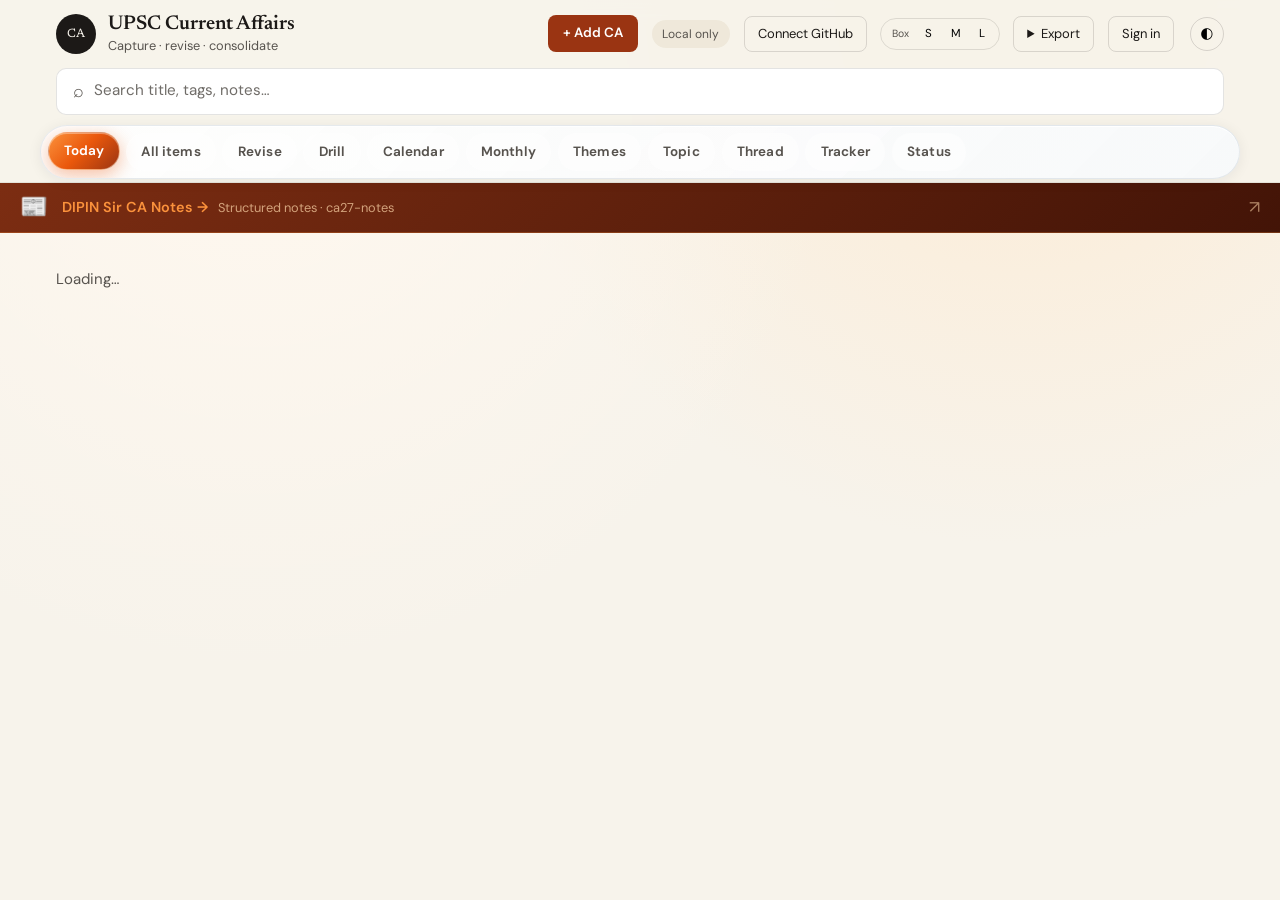
<file: index.html>
<!DOCTYPE html>
<html lang="en">
  <head>
    <meta charset="UTF-8" />
    <meta name="viewport" content="width=device-width, initial-scale=1.0" />
    <meta name="ca-github-repo" content="sauravanandb2w/upsc-current-affairs" />
    <meta name="ca-github-branch" content="main" />
    <meta name="ca-github-oauth-client-id" content="Ov23lih0ATmpjlWl49vn" />
    <meta name="ca-supabase-url" content="https://hqrxdvrxzmlntejwojep.supabase.co" />
    <meta name="ca-supabase-anon-key" content="sb_publishable_ntxmQLA_Qpb6SuQDNlYuug_EM8TuNhN" />
    <meta name="description" content="Personal UPSC Current Affairs desk" />
    <link rel="icon" href="favicon.svg" type="image/svg+xml" />
    <link rel="apple-touch-icon" href="favicon.svg" />
    <title>UPSC Current Affairs | CA Desk</title>
    <link rel="preconnect" href="https://fonts.googleapis.com" />
    <link rel="preconnect" href="https://fonts.gstatic.com" crossorigin />
    <link href="https://fonts.googleapis.com/css2?family=Newsreader:opsz,wght@6..72,400;6..72,600;6..72,700&family=DM+Sans:ital,opsz,wght@0,9..40,400;0,9..40,500;0,9..40,600;0,9..40,700&display=swap" rel="stylesheet" />
    <link rel="stylesheet" href="css/styles.css?v=29" />
  </head>
  <body>
    <header class="site-header">
      <div class="header-inner">
        <div class="header-top">
          <div class="brand">
            <span class="brand-mark" aria-hidden="true">CA</span>
            <div>
              <h1>UPSC Current Affairs</h1>
              <p class="tagline">Capture · revise · consolidate</p>
            </div>
          </div>
          <div class="header-toolbar">
            <button type="button" class="btn-accent btn-sm" id="addItemBtn">+ Add CA</button>
            <div class="sync-badge" id="syncBadge">Local only</div>
            <button type="button" class="btn-ghost btn-sm" id="githubConnectBtn">Connect GitHub</button>
            <div class="note-size-control" id="noteSizeControl" role="group" aria-label="Note box height">
              <span class="note-size-label">Box</span>
              <button type="button" class="note-size-btn" data-note-size="s">S</button>
              <button type="button" class="note-size-btn" data-note-size="m">M</button>
              <button type="button" class="note-size-btn" data-note-size="l">L</button>
            </div>
            <details class="export-menu">
              <summary class="btn-ghost btn-sm">Export</summary>
              <div class="export-menu-body">
                <button type="button" class="btn-ghost btn-sm" id="exportJsonBtn">JSON</button>
                <button type="button" class="btn-ghost btn-sm" id="exportMdBtn">Markdown</button>
              </div>
            </details>
            <div class="auth-area" id="authArea">
              <button type="button" class="btn-ghost btn-sm" id="signInBtn">Sign in</button>
            </div>
            <button type="button" class="theme-toggle" id="themeToggle" aria-label="Toggle dark mode">◐</button>
          </div>
        </div>
        <div class="search-combobox header-search" id="searchCombobox">
          <label class="search-wrap" aria-label="Search">
            <span class="search-icon" aria-hidden="true">⌕</span>
            <input
              type="search"
              id="globalSearch"
              placeholder="Search title, tags, notes…"
              autocomplete="off"
              role="combobox"
              aria-expanded="false"
              aria-controls="searchSuggestions"
              aria-autocomplete="list"
            />
          </label>
          <ul class="search-suggestions hidden" id="searchSuggestions" role="listbox"></ul>
        </div>
      </div>
      <nav class="main-nav main-nav-bar" id="mainNav" aria-label="Main views">
        <button type="button" class="nav-btn nav-btn--today active" data-view="today">Today</button>
        <button type="button" class="nav-btn nav-btn--timeline" data-view="timeline">All items</button>
        <button type="button" class="nav-btn nav-btn--revise" data-view="revise">Revise</button>
        <button type="button" class="nav-btn nav-btn--drill" data-view="drill">Drill</button>
        <button type="button" class="nav-btn nav-btn--calendar" data-view="calendar">Calendar</button>
        <button type="button" class="nav-btn nav-btn--monthly" data-view="monthly">Monthly</button>
        <button type="button" class="nav-btn nav-btn--themes" data-view="themes">Themes</button>
        <button type="button" class="nav-btn nav-btn--topic" data-view="topic">Topic</button>
        <button type="button" class="nav-btn nav-btn--thread" data-view="thread">Thread</button>
        <button type="button" class="nav-btn nav-btn--tracker" data-view="tracker">Tracker</button>
        <button type="button" class="nav-btn nav-btn--desk" data-view="desk">Status</button>
      </nav>
    </header>

    <a href="https://sauravanandb2w.github.io/ca27-notes/" target="_blank" rel="noopener" class="ca-companion-banner">
      <span class="ca-companion-icon">📰</span>
      <span class="ca-companion-text">
        <strong>DIPIN Sir CA Notes →</strong>
        <span>Structured notes · ca27-notes</span>
      </span>
      <span class="ca-companion-arrow">↗</span>
    </a>

    <main id="main" aria-live="polite"><p class="muted">Loading…</p></main>

    <dialog class="auth-dialog" id="authDialog">
      <form class="auth-form" id="authForm" method="dialog">
        <h2>Sign in</h2>
        <p class="muted small">Sync notes, locks, flashcards across devices.</p>
        <div class="auth-tabs">
          <button type="button" class="auth-tab active" data-auth-tab="signin">Sign in</button>
          <button type="button" class="auth-tab" data-auth-tab="signup">Sign up</button>
        </div>
        <label class="auth-field"><span>Email</span><input type="email" id="authEmail" required /></label>
        <label class="auth-field"><span>Password</span><input type="password" id="authPassword" required minlength="6" /></label>
        <p class="auth-error hidden" id="authError"></p>
        <button type="submit" class="btn-primary auth-submit" id="authSubmitBtn">Sign in</button>
        <div class="auth-divider">or</div>
        <button type="button" class="btn-ghost auth-google" id="authGoogleBtn">Continue with Google</button>
        <p class="auth-config-note hidden" id="authConfigNote">Set up js/config.js — SUPABASE_SETUP.md</p>
      </form>
    </dialog>

    <dialog class="add-dialog" id="addItemDialog">
      <form class="add-form" id="addItemForm" method="dialog">
        <h2>Add current affairs</h2>
        <p class="muted small">Quick capture — fill deep notes after opening the item.</p>
        <label class="auth-field"><span>Title</span><input type="text" id="addTitle" required placeholder="RBI MPC April" /></label>
        <div class="auth-field date-field">
          <span>Date</span>
          <input type="hidden" id="addDate" required />
          <div id="addDatePicker" class="date-picker" aria-label="Pick date"></div>
        </div>
        <label class="auth-field"><span>Tags</span><input type="text" id="addTags" placeholder="rbi, monetary-policy" /></label>
        <label class="auth-field"><span>Thread</span><input type="text" id="addThread" placeholder="2025-rbi-monetary-policy" /></label>
        <fieldset class="gs-fieldset">
          <legend>GS papers</legend>
          <label class="gs-check"><input type="checkbox" value="3" checked /> GS III</label>
          <label class="gs-check"><input type="checkbox" value="1" /> GS I</label>
          <label class="gs-check"><input type="checkbox" value="2" /> GS II</label>
          <label class="gs-check"><input type="checkbox" value="4" /> GS IV</label>
        </fieldset>
        <label class="auth-field"><span>Link (optional)</span><input type="url" id="addLinkUrl" placeholder="https://pib.gov.in/…" /></label>
        <p class="auth-error hidden" id="addItemError"></p>
        <div class="dialog-actions">
          <button type="button" class="btn-ghost" id="addItemCancel">Cancel</button>
          <button type="submit" class="btn-primary">Save &amp; open</button>
        </div>
      </form>
    </dialog>

    <dialog class="add-dialog" id="draftExportDialog">
      <div class="add-form">
        <h2>Added to your desk</h2>
        <p class="muted small" id="draftExportHint">Publish to GitHub to save permanently — no terminal needed.</p>
        <button type="button" class="btn-primary" id="publishGitHubBtn">Publish to GitHub</button>
        <details class="draft-cli-details">
          <summary>Terminal on laptop (optional)</summary>
          <pre class="cli-block" id="draftCliBlock"></pre>
          <div class="dialog-actions wrap">
            <button type="button" class="btn-ghost btn-sm" id="copyCliBtn">Copy commands</button>
            <button type="button" class="btn-ghost btn-sm" id="dlManifestBtn">manifest.json</button>
            <button type="button" class="btn-ghost btn-sm" id="dlNotesBtn">notes.md</button>
          </div>
        </details>
        <div class="dialog-actions">
          <button type="button" class="btn-ghost btn-sm" id="draftExportClose">Open item</button>
        </div>
      </div>
    </dialog>

    <script>
      (function () {
        const stuck = () => {
          const m = document.getElementById("main");
          return m && /Loading/.test(m.textContent);
        };
        const fail = (msg) => {
          if (!stuck()) return;
          document.getElementById("main").innerHTML =
            '<p class="error">' + msg + "</p>";
        };
        window.addEventListener("error", (e) =>
          fail("Script error: " + (e.message || "unknown") + ". Hard refresh: Cmd+Shift+R.")
        );
        window.addEventListener("unhandledrejection", (e) =>
          fail("App error: " + (e.reason?.message || e.reason) + ". Hard refresh: Cmd+Shift+R.")
        );
        setTimeout(
          () =>
            fail(
              "Still loading — hard refresh (Cmd+Shift+R) or open in a private window. If signed in, try Sign out after load."
            ),
          15000
        );
      })();
    </script>
    <script type="module" src="js/app.js?v=67"></script>
  </body>
</html>
</file>
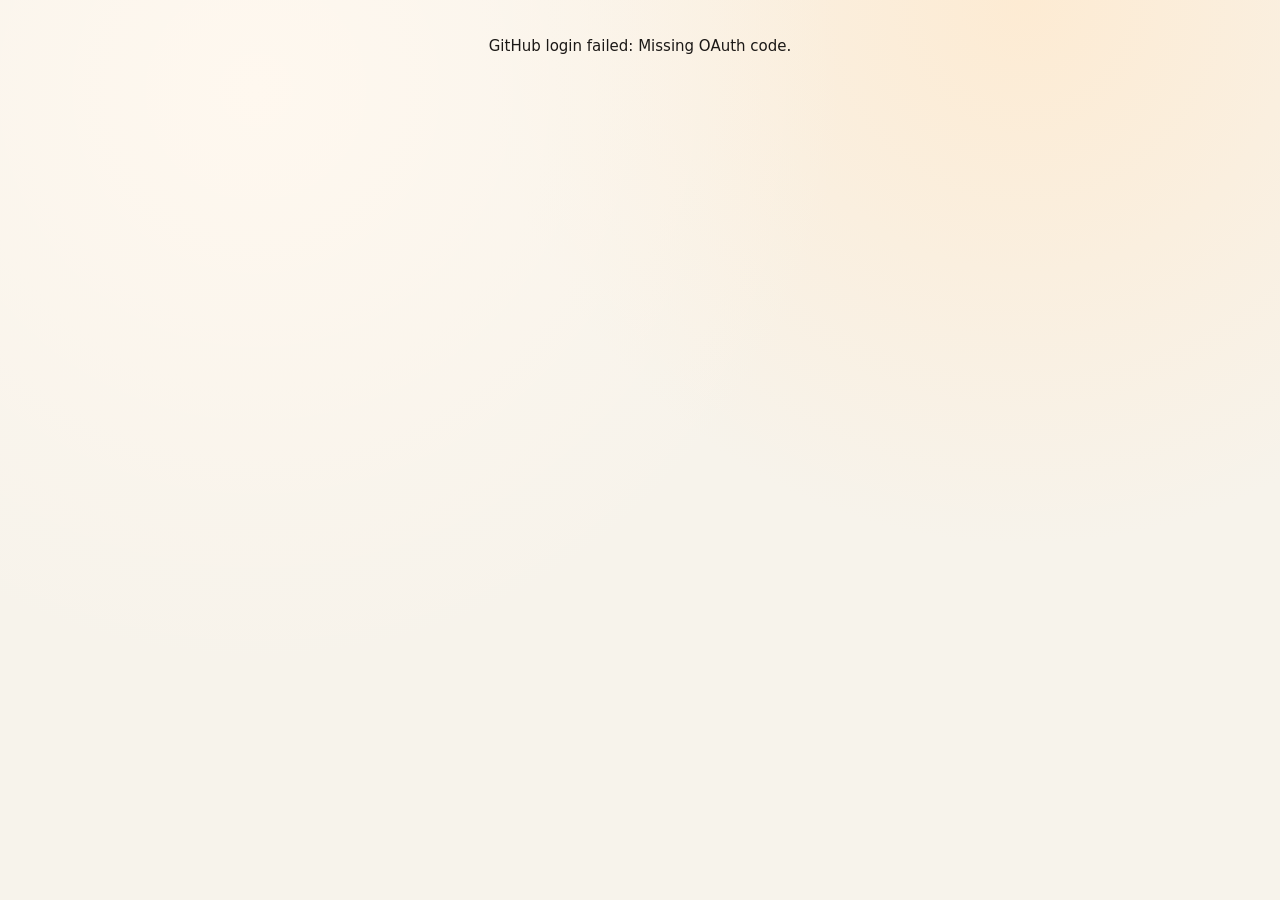
<file: oauth/github-callback.html>
<!DOCTYPE html>
<html lang="en">
  <head>
    <meta charset="UTF-8" />
    <meta name="viewport" content="width=device-width, initial-scale=1.0" />
    <meta name="ca-github-oauth-client-id" content="Ov23lih0ATmpjlWl49vn" />
    <meta name="ca-supabase-url" content="https://hqrxdvrxzmlntejwojep.supabase.co" />
    <meta name="ca-supabase-anon-key" content="sb_publishable_ntxmQLA_Qpb6SuQDNlYuug_EM8TuNhN" />
    <title>GitHub sign-in · UPSC Current Affairs</title>
    <link rel="icon" href="../favicon.svg" type="image/svg+xml" />
    <link rel="stylesheet" href="../css/styles.css?v=2" />
  </head>
  <body>
    <main id="main" class="oauth-callback">
      <p id="status">Connecting GitHub…</p>
    </main>
    <script type="module">
      import { completeGitHubLogin, consumeOAuthReturnPath } from "../js/github-auth.js";

      const status = document.getElementById("status");
      const params = new URLSearchParams(location.search);
      const code = params.get("code");
      const state = params.get("state");
      const err = params.get("error");

      (async () => {
        try {
          if (err) throw new Error(params.get("error_description") || err);
          if (!code || !state) throw new Error("Missing OAuth code.");
          await completeGitHubLogin(code, state);
          status.textContent = "GitHub connected — redirecting…";
          location.replace(consumeOAuthReturnPath());
        } catch (e) {
          status.textContent = `GitHub login failed: ${e.message || e}`;
        }
      })();
    </script>
  </body>
</html>
</file>
<file: css/styles.css>
/* UPSC Current Affairs — “CA Desk” theme */

:root {
  --paper: #f7f3eb;
  --paper-deep: #efe8da;
  --ink: #1c1917;
  --ink-muted: #57534e;
  --accent: #9a3412;
  --accent-soft: #fdba74;
  --teal: #0f766e;
  --navy: #1e3a5f;
  --maroon: #7f1d1d;
  --amber: #b45309;
  --radius: 12px;
  --shadow: 0 4px 24px rgba(28, 25, 23, 0.08);
  --font-serif: "Newsreader", "Source Serif 4", Georgia, serif;
  --font-sans: "DM Sans", system-ui, sans-serif;
  --git-manifest-bg: rgba(28, 25, 23, 0.035);
  --git-manifest-border: rgba(28, 25, 23, 0.14);
  --git-notes-bg: #fffefb;
  --git-notes-border: rgba(28, 25, 23, 0.18);
}

*,
*::before,
*::after {
  box-sizing: border-box;
}

html {
  scroll-behavior: smooth;
}

body {
  margin: 0;
  min-height: 100vh;
  font-family: var(--font-sans);
  font-size: 15px;
  line-height: 1.55;
  color: var(--ink);
  background: var(--paper);
  background-image: radial-gradient(circle at 20% 10%, #fff8ef 0%, transparent 45%),
    radial-gradient(circle at 80% 0%, #fdebd3 0%, transparent 40%);
}

h1,
h2,
h3 {
  font-family: var(--font-serif);
  font-weight: 600;
  line-height: 1.2;
}

a {
  color: var(--accent);
}

code {
  font-size: 0.88em;
  background: var(--paper-deep);
  padding: 0.1em 0.35em;
  border-radius: 4px;
}

.hidden {
  display: none !important;
}

.muted {
  color: var(--ink-muted);
}

.small {
  font-size: 0.88rem;
}

.error {
  color: #b91c1c;
}

/* Header */
.site-header {
  position: sticky;
  top: 0;
  z-index: 100;
  background: rgba(247, 243, 235, 0.92);
  backdrop-filter: blur(10px);
  border-bottom: 1px solid rgba(28, 25, 23, 0.08);
}

.header-inner {
  max-width: 1200px;
  margin: 0 auto;
  padding: 0.75rem 1rem 0.65rem;
  display: flex;
  flex-direction: column;
  align-items: stretch;
  gap: 0.75rem;
}

.header-top {
  display: flex;
  flex-wrap: wrap;
  align-items: center;
  justify-content: space-between;
  gap: 0.75rem 1rem;
}

.header-toolbar {
  display: flex;
  align-items: center;
  flex-wrap: wrap;
  gap: 0.65rem 0.85rem;
}

.header-toolbar > * {
  flex-shrink: 0;
}

.brand {
  display: flex;
  align-items: center;
  gap: 0.75rem;
}

.brand-mark {
  width: 2.5rem;
  height: 2.5rem;
  display: grid;
  place-items: center;
  border-radius: 50%;
  background: var(--ink);
  color: var(--paper);
  font-family: var(--font-serif);
  font-size: 0.75rem;
}

.brand h1 {
  margin: 0;
  font-size: 1.25rem;
}

.tagline {
  margin: 0;
  font-size: 0.8rem;
  color: var(--ink-muted);
}

.sync-badge {
  font-size: 0.75rem;
  padding: 0.25rem 0.6rem;
  border-radius: 999px;
  background: var(--paper-deep);
  color: var(--ink-muted);
  border: 1px solid transparent;
  cursor: default;
}

.sync-badge.sync-on {
  background: #d1fae5;
  color: #065f46;
  cursor: pointer;
}

.sync-badge.sync-error {
  background: #fee2e2;
  color: #991b1b;
  border-color: #fecaca;
  cursor: pointer;
}

/* Nav — classy pill bar (matches Themes GS tabs) */
.main-nav {
  display: flex;
  gap: 0.4rem;
  max-width: 1200px;
  margin: 0 auto;
  padding: 0 1rem 0.85rem;
  overflow-x: auto;
  scrollbar-width: thin;
  scrollbar-color: rgba(28, 25, 23, 0.15) transparent;
}

.main-nav-bar {
  flex-wrap: nowrap;
  padding: 0.45rem;
  margin-bottom: 0.15rem;
  border-radius: 999px;
  background: linear-gradient(135deg, rgba(255, 255, 255, 0.88), rgba(248, 250, 252, 0.92));
  box-shadow:
    inset 0 1px 0 rgba(255, 255, 255, 0.95),
    0 2px 14px rgba(15, 23, 42, 0.07);
  border: 1px solid rgba(148, 163, 184, 0.22);
}

.nav-btn {
  position: relative;
  overflow: hidden;
  font: inherit;
  border: 1.5px solid transparent;
  background: rgba(255, 255, 255, 0.5);
  padding: 0.48rem 0.9rem;
  border-radius: 999px;
  cursor: pointer;
  color: var(--ink-muted);
  white-space: nowrap;
  font-weight: 650;
  font-size: 0.84rem;
  letter-spacing: 0.01em;
  transition:
    transform 0.26s cubic-bezier(0.34, 1.4, 0.64, 1),
    box-shadow 0.26s ease,
    background 0.26s ease,
    color 0.26s ease,
    border-color 0.26s ease;
}

.nav-btn::after {
  content: "";
  position: absolute;
  inset: -40% auto -40% -60%;
  width: 42%;
  background: linear-gradient(105deg, transparent, rgba(255, 255, 255, 0.7), transparent);
  transform: skewX(-18deg) translateX(-120%);
  transition: transform 0.5s ease;
  pointer-events: none;
}

.nav-btn:hover::after {
  transform: skewX(-18deg) translateX(280%);
}

.nav-btn:hover {
  transform: translateY(-2px) scale(1.03);
  color: var(--ink);
}

.nav-btn:active {
  transform: translateY(0) scale(0.98);
}

.nav-btn.active {
  color: #fff;
  transform: translateY(-1px);
  box-shadow: 0 5px 18px rgba(15, 23, 42, 0.18), inset 0 1px 0 rgba(255, 255, 255, 0.32);
}

.nav-btn.active::after {
  animation: tab-shimmer 2.8s ease-in-out infinite;
}

/* Today — warm accent */
.nav-btn--today:hover {
  background: linear-gradient(135deg, #fff7ed, #ffedd5);
  color: #9a3412;
  border-color: rgba(154, 52, 18, 0.2);
}
.nav-btn--today.active {
  background: linear-gradient(135deg, #fb923c 0%, #ea580c 48%, #9a3412 100%);
  border-color: rgba(255, 237, 213, 0.5);
  box-shadow: 0 5px 18px rgba(234, 88, 12, 0.38), inset 0 1px 0 rgba(255, 255, 255, 0.35);
}

/* All items — navy */
.nav-btn--timeline:hover {
  background: linear-gradient(135deg, #f8fafc, #e2e8f0);
  color: #1e3a5f;
  border-color: rgba(30, 58, 95, 0.2);
}
.nav-btn--timeline.active {
  background: linear-gradient(135deg, #64748b 0%, #475569 45%, #1e3a5f 100%);
  border-color: rgba(226, 232, 240, 0.5);
  box-shadow: 0 5px 18px rgba(30, 58, 95, 0.35), inset 0 1px 0 rgba(255, 255, 255, 0.3);
}

/* Revise — amber */
.nav-btn--revise:hover {
  background: linear-gradient(135deg, #fffbeb, #fef3c7);
  color: #b45309;
  border-color: rgba(180, 83, 9, 0.2);
}
.nav-btn--revise.active {
  background: linear-gradient(135deg, #fcd34d 0%, #f59e0b 45%, #b45309 100%);
  border-color: rgba(254, 243, 199, 0.55);
  box-shadow: 0 5px 18px rgba(245, 158, 11, 0.38), inset 0 1px 0 rgba(255, 255, 255, 0.35);
}

/* Drill — coral red */
.nav-btn--drill:hover {
  background: linear-gradient(135deg, #fef2f2, #fee2e2);
  color: #b91c1c;
  border-color: rgba(185, 28, 28, 0.2);
}
.nav-btn--drill.active {
  background: linear-gradient(135deg, #f87171 0%, #ef4444 45%, #b91c1c 100%);
  border-color: rgba(254, 226, 226, 0.55);
  box-shadow: 0 5px 18px rgba(239, 68, 68, 0.35), inset 0 1px 0 rgba(255, 255, 255, 0.32);
}

/* Calendar — teal */
.nav-btn--calendar:hover {
  background: linear-gradient(135deg, #f0fdfa, #ccfbf1);
  color: #0f766e;
  border-color: rgba(15, 118, 110, 0.2);
}
.nav-btn--calendar.active {
  background: linear-gradient(135deg, #2dd4bf 0%, #14b8a6 45%, #0f766e 100%);
  border-color: rgba(204, 251, 241, 0.55);
  box-shadow: 0 5px 18px rgba(20, 184, 166, 0.35), inset 0 1px 0 rgba(255, 255, 255, 0.32);
}

/* Monthly — indigo */
.nav-btn--monthly:hover {
  background: linear-gradient(135deg, #eef2ff, #e0e7ff);
  color: #4338ca;
  border-color: rgba(67, 56, 202, 0.2);
}
.nav-btn--monthly.active {
  background: linear-gradient(135deg, #818cf8 0%, #6366f1 45%, #4338ca 100%);
  border-color: rgba(224, 231, 255, 0.55);
  box-shadow: 0 5px 18px rgba(99, 102, 241, 0.35), inset 0 1px 0 rgba(255, 255, 255, 0.32);
}

/* Themes — violet */
.nav-btn--themes:hover {
  background: linear-gradient(135deg, #faf5ff, #f3e8ff);
  color: #7e22ce;
  border-color: rgba(126, 34, 206, 0.2);
}
.nav-btn--themes.active {
  background: linear-gradient(135deg, #c084fc 0%, #a855f7 45%, #7e22ce 100%);
  border-color: rgba(243, 232, 255, 0.55);
  box-shadow: 0 5px 18px rgba(168, 85, 247, 0.38), inset 0 1px 0 rgba(255, 255, 255, 0.32);
}

/* Topic — emerald */
.nav-btn--topic:hover {
  background: linear-gradient(135deg, #ecfdf5, #d1fae5);
  color: #047857;
  border-color: rgba(4, 120, 87, 0.2);
}
.nav-btn--topic.active {
  background: linear-gradient(135deg, #34d399 0%, #10b981 45%, #047857 100%);
  border-color: rgba(209, 250, 229, 0.55);
  box-shadow: 0 5px 18px rgba(16, 185, 129, 0.35), inset 0 1px 0 rgba(255, 255, 255, 0.32);
}

/* Thread — sky */
.nav-btn--thread:hover {
  background: linear-gradient(135deg, #f0f9ff, #e0f2fe);
  color: #0369a1;
  border-color: rgba(3, 105, 161, 0.2);
}
.nav-btn--thread.active {
  background: linear-gradient(135deg, #38bdf8 0%, #0ea5e9 45%, #0369a1 100%);
  border-color: rgba(224, 242, 254, 0.55);
  box-shadow: 0 5px 18px rgba(14, 165, 233, 0.35), inset 0 1px 0 rgba(255, 255, 255, 0.32);
}

/* Tracker — rose */
.nav-btn--tracker:hover {
  background: linear-gradient(135deg, #fff1f2, #ffe4e6);
  color: #be123c;
  border-color: rgba(190, 18, 60, 0.2);
}
.nav-btn--tracker.active {
  background: linear-gradient(135deg, #fb7185 0%, #f43f5e 45%, #be123c 100%);
  border-color: rgba(255, 228, 230, 0.55);
  box-shadow: 0 5px 18px rgba(244, 63, 94, 0.35), inset 0 1px 0 rgba(255, 255, 255, 0.32);
}

/* Status — slate */
.nav-btn--desk:hover {
  background: linear-gradient(135deg, #f8fafc, #f1f5f9);
  color: #475569;
  border-color: rgba(71, 85, 105, 0.2);
}
.nav-btn--desk.active {
  background: linear-gradient(135deg, #94a3b8 0%, #64748b 45%, #475569 100%);
  border-color: rgba(241, 245, 249, 0.55);
  box-shadow: 0 5px 18px rgba(100, 116, 139, 0.35), inset 0 1px 0 rgba(255, 255, 255, 0.32);
}

/* Main */
#main {
  max-width: 1200px;
  margin: 0 auto;
  padding: 1.25rem 1rem 3rem;
}

.desk-hero h2,
.view-head h2 {
  margin: 0 0 0.35rem;
  font-size: 1.75rem;
}

.desk-columns {
  display: grid;
  grid-template-columns: repeat(auto-fit, minmax(260px, 1fr));
  gap: 1.25rem;
  margin-top: 1.5rem;
}

.stack-head {
  font-size: 0.95rem;
  display: flex;
  justify-content: space-between;
  align-items: center;
  margin: 0 0 0.75rem;
  padding-bottom: 0.35rem;
  border-bottom: 2px solid var(--paper-deep);
}

.stack-head span {
  font-family: var(--font-sans);
  font-size: 0.8rem;
  background: var(--paper-deep);
  padding: 0.1rem 0.5rem;
  border-radius: 999px;
}

.stack-todo {
  border-color: var(--amber);
}

.stack-studied {
  border-color: var(--teal);
}

.stack-revise {
  border-color: var(--maroon);
}

/* Cards */
.ca-card {
  background: #fff;
  border-radius: var(--radius);
  padding: 1rem;
  margin-bottom: 0.75rem;
  box-shadow: var(--shadow);
  border-left: 4px solid var(--paper-deep);
  cursor: pointer;
  transition: transform 0.15s, box-shadow 0.15s;
}

.ca-card:hover {
  transform: translateY(-2px);
  box-shadow: 0 8px 28px rgba(28, 25, 23, 0.12);
}

.status-studied {
  border-left-color: var(--teal);
}

.status-revise {
  border-left-color: var(--maroon);
}

.status-todo {
  border-left-color: var(--amber);
}

.ca-card-meta {
  display: flex;
  flex-wrap: wrap;
  gap: 0.35rem;
  align-items: center;
  font-size: 0.78rem;
  color: var(--ink-muted);
  margin-bottom: 0.35rem;
}

.ca-card-date,
.item-header-date {
  font-weight: 700;
  color: var(--ink);
  font-size: 0.82rem;
}

.date-repair-row {
  margin-top: 0.5rem;
  padding: 0.55rem 0.65rem;
  border-radius: 8px;
  background: #fff7ed;
  border: 1px solid #fed7aa;
  max-width: 20rem;
}

.ca-card-title {
  margin: 0 0 0.35rem;
  font-size: 1.05rem;
}

.ca-card-preview {
  margin: 0 0 0.5rem;
  font-size: 0.88rem;
  color: var(--ink-muted);
}

.ca-card-tags {
  display: flex;
  flex-wrap: wrap;
  gap: 0.25rem;
}

.badge {
  font-size: 0.7rem;
  padding: 0.12rem 0.45rem;
  border-radius: 999px;
  font-weight: 600;
}

.badge-gs {
  background: #e0e7ff;
  color: #3730a3;
}

.badge-tag {
  background: var(--paper-deep);
  color: var(--ink-muted);
}

.link-count {
  margin-left: auto;
}

.timeline {
  display: grid;
  gap: 0.75rem;
}

/* Topic lens */
.topic-filters,
.filter-bar {
  display: flex;
  flex-wrap: wrap;
  gap: 0.75rem 1rem;
  align-items: flex-end;
  margin: 1rem 0 0.5rem;
  padding: 0.85rem 1rem;
  background: #fff;
  border: 1px solid rgba(28, 25, 23, 0.08);
  border-radius: var(--radius);
  box-shadow: var(--shadow);
}

.topic-filters label,
.filter-field {
  display: flex;
  flex-direction: column;
  gap: 0.25rem;
  font-size: 0.72rem;
  font-weight: 600;
  text-transform: uppercase;
  letter-spacing: 0.04em;
  color: var(--ink-muted);
  min-width: 100px;
}

.filter-field--wide {
  flex: 1 1 220px;
  min-width: 180px;
}

.filter-field span {
  padding-left: 0.1rem;
}

.view-desc {
  margin: 0;
  font-size: 0.9rem;
  color: var(--ink-muted);
  max-width: 42rem;
  line-height: 1.45;
}

.filter-result {
  margin: 0.65rem 0 0;
  font-size: 0.85rem;
  color: var(--ink-muted);
}

.filter-result code {
  font-size: 0.82rem;
}

.topic-filters input,
.topic-filters select,
.filter-field input,
.filter-field select {
  font: inherit;
  font-size: 0.9rem;
  font-weight: 400;
  text-transform: none;
  letter-spacing: normal;
  padding: 0.45rem 0.6rem;
  border: 1px solid rgba(28, 25, 23, 0.12);
  border-radius: 8px;
  min-width: 120px;
  background: var(--paper, #fff);
}

.topic-filters select,
.filter-field select {
  cursor: pointer;
  max-width: 100%;
}

/* Today view */
.today-hero {
  margin-bottom: 1.25rem;
  padding-bottom: 0.75rem;
  border-bottom: 1px solid rgba(28, 25, 23, 0.08);
}

.today-hero h2 {
  margin: 0;
  font-size: 1.5rem;
  font-family: var(--font-serif);
  font-weight: 600;
  line-height: 1.25;
}

.today-subline {
  margin: 0.35rem 0 0;
  font-size: 0.85rem;
  color: var(--ink-muted);
}

.content-block {
  margin-bottom: 1.5rem;
}

.content-block--quiet {
  margin-bottom: 1rem;
}

.content-block-title {
  display: flex;
  align-items: center;
  gap: 0.5rem;
  margin: 0 0 0.75rem;
  font-size: 0.8rem;
  font-weight: 700;
  text-transform: uppercase;
  letter-spacing: 0.05em;
  color: var(--ink-muted);
}

.count-pill {
  font-size: 0.72rem;
  font-weight: 600;
  padding: 0.1rem 0.45rem;
  border-radius: 999px;
  background: var(--paper-deep);
  color: var(--ink);
}

.timeline--compact .ca-card {
  padding: 0.75rem 0.9rem;
  margin-bottom: 0.5rem;
}

.timeline--compact .ca-card-preview {
  display: none;
}

.empty-state {
  margin: 1.5rem 0;
  padding: 1.25rem 1.5rem;
  text-align: center;
  background: #fff;
  border: 1px dashed rgba(28, 25, 23, 0.15);
  border-radius: var(--radius);
  color: var(--ink-muted);
  font-size: 0.9rem;
}

.empty-state--hero {
  margin-top: 0.5rem;
}

.empty-state-title {
  margin: 0 0 0.35rem;
  font-family: var(--font-serif);
  font-size: 1.15rem;
  font-weight: 600;
  color: var(--ink);
}

.empty-state-desc {
  margin: 0;
}

.empty-inline {
  margin: 0;
  padding: 0.75rem 1rem;
  font-size: 0.88rem;
  color: var(--ink-muted);
  background: var(--paper-deep);
  border-radius: var(--radius);
}

/* Thread timeline cards */
.thread-timeline {
  display: grid;
  gap: 0.75rem;
  position: relative;
  padding-left: 1rem;
  border-left: 2px solid rgba(28, 25, 23, 0.1);
}

.thread-card {
  background: #fff;
  border-radius: var(--radius);
  padding: 1rem 1.1rem;
  box-shadow: var(--shadow);
  cursor: pointer;
  transition: transform 0.15s, box-shadow 0.15s;
}

.thread-card:hover {
  transform: translateY(-1px);
  box-shadow: 0 6px 20px rgba(28, 25, 23, 0.1);
}

.thread-card time {
  display: block;
  font-size: 0.75rem;
  font-weight: 600;
  color: var(--accent);
  margin-bottom: 0.25rem;
}

.thread-card h3 {
  margin: 0 0 0.35rem;
  font-size: 1.05rem;
}

.thread-snippet {
  margin: 0 0 0.5rem;
  font-size: 0.88rem;
  color: var(--ink-muted);
  line-height: 1.45;
}

.thread-card-tags {
  display: flex;
  flex-wrap: wrap;
  gap: 0.25rem;
}

.topic-cli {
  font-size: 0.82rem;
}

/* Item detail */
.back-btn {
  margin-bottom: 1rem;
}

.item-spread {
  background: #fff;
  border-radius: calc(var(--radius) + 4px);
  box-shadow: var(--shadow);
  overflow: hidden;
}

.item-header {
  padding: 1.25rem 1.25rem 0.75rem;
  border-bottom: 1px dashed rgba(28, 25, 23, 0.12);
}

.item-header time {
  font-size: 0.85rem;
  color: var(--ink-muted);
}

.item-header h2 {
  margin: 0.35rem 0;
  font-size: 1.5rem;
}

.item-badges {
  display: flex;
  flex-wrap: wrap;
  gap: 0.35rem;
}

.link-ribbon-wrap {
  position: sticky;
  top: 4.5rem;
  z-index: 10;
  background: linear-gradient(to bottom, #fff 85%, rgba(255, 255, 255, 0));
  padding: 0.75rem 1.25rem;
  border-bottom: 1px solid rgba(28, 25, 23, 0.06);
}

.section-label {
  font-family: var(--font-sans);
  font-size: 0.72rem;
  text-transform: uppercase;
  letter-spacing: 0.06em;
  color: var(--ink-muted);
  margin: 0 0 0.5rem;
}

.link-ribbon {
  display: flex;
  flex-wrap: nowrap;
  gap: 0.5rem;
  overflow-x: auto;
  padding-bottom: 0.25rem;
}

.link-chip {
  flex-shrink: 0;
  text-decoration: none;
  font-size: 0.82rem;
  padding: 0.35rem 0.75rem;
  border-radius: 999px;
  border: 1px solid rgba(28, 25, 23, 0.12);
  background: var(--paper);
  color: var(--ink);
  transition: background 0.15s;
}

.link-chip:hover {
  background: var(--paper-deep);
}

.link-news {
  border-color: var(--maroon);
}

.link-pib {
  border-color: var(--navy);
}

.link-govt-site {
  border-color: var(--teal);
}

.link-magazine {
  border-color: var(--amber);
}

.item-grid {
  display: grid;
  grid-template-columns: 1fr 1.4fr;
  gap: 0;
}

@media (max-width: 800px) {
  .item-grid {
    grid-template-columns: 1fr;
  }
}

.gallery-panel,
.notes-panel {
  padding: 1.25rem;
}

.gallery-panel {
  background: var(--paper);
  border-right: 1px solid rgba(28, 25, 23, 0.06);
}

.gallery {
  display: grid;
  gap: 0.75rem;
}

.gallery-item img {
  width: 100%;
  border-radius: 8px;
  box-shadow: var(--shadow);
}

.sync-tag {
  font-size: 0.65rem;
  padding: 0.1rem 0.35rem;
  border-radius: 4px;
  background: #dbeafe;
  color: #1e40af;
  vertical-align: middle;
}

.git-tag {
  background: #fef3c7;
  color: #92400e;
}

.note-label {
  display: block;
  font-size: 0.82rem;
  font-weight: 600;
  margin: 1rem 0 0.35rem;
}

.note-box {
  width: 100%;
  font: inherit;
  font-size: 0.92rem;
  padding: 0.65rem 0.75rem;
  border: 1px solid rgba(28, 25, 23, 0.12);
  border-radius: 8px;
  resize: vertical;
  background: #fff;
}

.note-box:focus {
  outline: 2px solid var(--accent-soft);
  border-color: var(--accent);
}

.editor-row {
  display: grid;
  grid-template-columns: 1fr 1fr auto auto;
  gap: 0.35rem;
  margin-bottom: 0.5rem;
}

.source-row {
  grid-template-columns: minmax(6rem, 0.85fr) 1.2fr auto 1.4fr auto;
  align-items: center;
  gap: 0.5rem;
}

@media (max-width: 700px) {
  .editor-row,
  .source-row {
    grid-template-columns: 1fr;
  }
}

.editor-row input,
.editor-row select {
  font: inherit;
  padding: 0.35rem 0.5rem;
  border-radius: 6px;
  border: 1px solid rgba(28, 25, 23, 0.15);
}

.edit-links {
  margin-top: 0.75rem;
  font-size: 0.88rem;
}

/* Buttons */
.btn-primary,
.btn-ghost {
  font: inherit;
  cursor: pointer;
  border-radius: 8px;
  padding: 0.45rem 0.85rem;
  border: none;
}

.btn-primary {
  background: var(--ink);
  color: var(--paper);
}

.btn-ghost {
  background: transparent;
  color: var(--ink);
  border: 1px solid rgba(28, 25, 23, 0.15);
}

.btn-git-notes {
  font: inherit;
  cursor: pointer;
  border-radius: 8px;
  padding: 0.45rem 0.85rem;
  background: var(--git-notes-bg);
  color: var(--ink);
  border: 1px solid var(--git-notes-border);
  font-weight: 600;
}

.btn-git-notes:hover:not(:disabled) {
  background: #fff;
  border-color: rgba(28, 25, 23, 0.28);
}

.btn-git-notes:disabled {
  opacity: 0.45;
  cursor: not-allowed;
}

.btn-git-notes--soft {
  font-weight: 500;
  background: transparent;
}

.btn-sm {
  font-size: 0.82rem;
  padding: 0.3rem 0.6rem;
}

/* Auth dialog */
.auth-dialog {
  border: none;
  border-radius: var(--radius);
  padding: 0;
  max-width: 400px;
  box-shadow: var(--shadow);
}

.auth-dialog::backdrop {
  background: rgba(28, 25, 23, 0.4);
}

.auth-form {
  padding: 1.25rem;
}

.auth-tabs {
  display: flex;
  gap: 0.5rem;
  margin-bottom: 1rem;
}

.auth-tab {
  flex: 1;
  font: inherit;
  padding: 0.4rem;
  border: none;
  background: var(--paper-deep);
  border-radius: 8px;
  cursor: pointer;
}

.auth-tab.active {
  background: var(--ink);
  color: var(--paper);
}

.auth-field {
  display: flex;
  flex-direction: column;
  gap: 0.25rem;
  margin-bottom: 0.75rem;
}

.auth-field input {
  font: inherit;
  padding: 0.5rem;
  border-radius: 8px;
  border: 1px solid rgba(28, 25, 23, 0.15);
}

.auth-error {
  color: #b91c1c;
  font-size: 0.88rem;
}

.auth-divider {
  text-align: center;
  color: var(--ink-muted);
  font-size: 0.82rem;
  margin: 0.75rem 0;
}

.auth-submit {
  width: 100%;
  margin-bottom: 0.5rem;
}

.auth-google {
  width: 100%;
}

.auth-config-note {
  font-size: 0.78rem;
  margin-top: 0.75rem;
}

.auth-area {
  display: flex;
  align-items: center;
  gap: 0.5rem;
}

.auth-user {
  font-size: 0.85rem;
  font-weight: 600;
  color: var(--ink);
  max-width: 120px;
  overflow: hidden;
  text-overflow: ellipsis;
  white-space: nowrap;
}

/* Search & header actions */
.search-combobox {
  position: relative;
  width: 100%;
}

.header-search {
  max-width: none;
}

.search-wrap {
  display: flex;
  align-items: center;
  gap: 0.5rem;
  background: #fff;
  border: 1px solid rgba(28, 25, 23, 0.12);
  border-radius: 12px;
  padding: 0.6rem 1rem;
  width: 100%;
  min-height: 2.75rem;
}

.search-combobox:focus-within .search-wrap {
  border-color: var(--accent);
  box-shadow: 0 0 0 3px var(--accent-soft);
}

.search-icon {
  color: var(--ink-muted);
  font-size: 1.15rem;
  flex-shrink: 0;
  line-height: 1;
}

.search-wrap input {
  border: none;
  background: transparent;
  font: inherit;
  font-size: 0.95rem;
  width: 100%;
  outline: none;
  min-width: 0;
}

.search-wrap input::placeholder {
  color: var(--ink-muted);
  opacity: 0.85;
}

.search-suggestions {
  position: absolute;
  top: calc(100% + 0.35rem);
  left: 0;
  right: 0;
  z-index: 200;
  margin: 0;
  padding: 0.35rem 0;
  list-style: none;
  background: var(--paper);
  border: 1px solid rgba(28, 25, 23, 0.12);
  border-radius: var(--radius);
  box-shadow: var(--shadow);
  max-height: 320px;
  overflow-y: auto;
}

.search-suggestion {
  display: flex;
  flex-direction: column;
  gap: 0.15rem;
  padding: 0.45rem 0.75rem;
  cursor: pointer;
  font-size: 0.85rem;
}

.search-suggestion:hover,
.search-suggestion[aria-selected="true"] {
  background: var(--accent-soft);
}

.search-suggestion--empty {
  cursor: default;
  color: var(--ink-muted);
}

.search-suggestion--empty:hover {
  background: transparent;
}

.search-suggestion-title {
  font-weight: 600;
  color: var(--ink);
  line-height: 1.3;
}

.search-suggestion-title mark {
  background: #fde68a;
  color: inherit;
  padding: 0 0.1em;
  border-radius: 2px;
}

.search-suggestion-meta {
  font-size: 0.75rem;
  color: var(--ink-muted);
}

.btn-accent {
  font: inherit;
  cursor: pointer;
  border-radius: 999px;
  padding: 0.45rem 0.9rem;
  border: none;
  background: var(--accent);
  color: #fff;
  font-weight: 600;
  white-space: nowrap;
}

.btn-accent:hover {
  filter: brightness(1.05);
}

/* Desk hero & stats */
.hero-row {
  display: flex;
  flex-wrap: wrap;
  justify-content: space-between;
  align-items: flex-start;
  gap: 1rem;
}

.stats-row {
  display: flex;
  flex-wrap: wrap;
  gap: 0.5rem;
  margin-top: 1rem;
}

.stat-chip {
  font-size: 0.82rem;
  padding: 0.35rem 0.75rem;
  border-radius: 999px;
  background: #fff;
  border: 1px solid rgba(28, 25, 23, 0.08);
  box-shadow: var(--shadow);
}

.stat-chip strong {
  font-size: 1rem;
  margin-right: 0.2rem;
}

.stat-todo {
  border-color: var(--amber);
}

.stat-revise {
  border-color: var(--maroon);
}

.status-pill {
  font-size: 0.65rem;
  padding: 0.1rem 0.4rem;
  border-radius: 999px;
  font-weight: 600;
}

.status-pill.status-studied {
  background: #ccfbf1;
  color: #0f766e;
}

.status-pill.status-revise {
  background: #fee2e2;
  color: #991b1b;
}

.status-pill.status-todo {
  background: #fef3c7;
  color: #92400e;
}

.badge-draft {
  background: #ede9fe;
  color: #5b21b6;
}

.empty-hint {
  font-size: 0.88rem;
  color: var(--ink-muted);
}

.link-btn {
  font: inherit;
  background: none;
  border: none;
  color: var(--accent);
  cursor: pointer;
  text-decoration: underline;
  padding: 0;
}

.stack-action {
  width: 100%;
  margin-top: 0.5rem;
}

/* Timeline grouping */
.timeline-grouped {
  display: flex;
  flex-direction: column;
  gap: 1.5rem;
}

.month-head {
  font-size: 1rem;
  margin: 0 0 0.75rem;
  color: var(--ink-muted);
  font-family: var(--font-sans);
  font-weight: 600;
}

.tag-filter-row {
  display: flex;
  flex-wrap: wrap;
  gap: 0.35rem;
  margin-top: 0.75rem;
}

.tag-filter-btn {
  font: inherit;
  font-size: 0.78rem;
  padding: 0.25rem 0.6rem;
  border-radius: 999px;
  border: 1px solid rgba(28, 25, 23, 0.12);
  background: #fff;
  cursor: pointer;
  color: var(--ink-muted);
}

.tag-filter-btn:hover,
.tag-filter-btn.active {
  background: var(--ink);
  color: var(--paper);
  border-color: var(--ink);
}

/* Revise view */
.revise-head {
  background: #fff;
  padding: 1.25rem;
  border-radius: var(--radius);
  box-shadow: var(--shadow);
}

.revise-presets {
  display: flex;
  flex-wrap: wrap;
  gap: 0.4rem;
  margin: 0.75rem 0;
}

.preset-btn {
  font: inherit;
  font-size: 0.82rem;
  padding: 0.35rem 0.7rem;
  border-radius: 999px;
  border: 1px solid rgba(28, 25, 23, 0.12);
  background: var(--paper);
  cursor: pointer;
}

.preset-btn:hover {
  background: var(--paper-deep);
}

.revise-filters {
  margin-top: 0.5rem;
}

.revise-count {
  margin: 0.75rem 0 0;
  font-size: 0.9rem;
}

.revise-list {
  display: flex;
  flex-direction: column;
  gap: 1rem;
  margin-top: 1.25rem;
}

.revise-card {
  background: #fff;
  border-radius: var(--radius);
  box-shadow: var(--shadow);
  padding: 1.25rem;
  border-left: 4px solid var(--teal);
  break-inside: avoid;
}

.revise-card-head {
  display: flex;
  justify-content: space-between;
  align-items: flex-start;
  gap: 1rem;
  margin-bottom: 0.75rem;
  padding-bottom: 0.75rem;
  border-bottom: 1px dashed rgba(28, 25, 23, 0.1);
}

.revise-card-head h3 {
  margin: 0.25rem 0;
  font-size: 1.15rem;
}

.revise-section {
  margin-bottom: 0.85rem;
}

.revise-section h4 {
  margin: 0 0 0.25rem;
  font-family: var(--font-sans);
  font-size: 0.72rem;
  text-transform: uppercase;
  letter-spacing: 0.05em;
  color: var(--ink-muted);
}

.revise-body {
  font-size: 0.92rem;
  line-height: 1.6;
}

.revise-links {
  margin-top: 0.75rem;
  flex-wrap: wrap;
}

/* Item detail extras */
.item-header-row {
  display: flex;
  flex-wrap: wrap;
  justify-content: space-between;
  align-items: flex-start;
  gap: 1rem;
}

.status-select-wrap {
  display: flex;
  flex-direction: column;
  gap: 0.2rem;
}

.status-select {
  font: inherit;
  padding: 0.4rem 0.6rem;
  border-radius: 8px;
  border: 1px solid rgba(28, 25, 23, 0.15);
  background: var(--paper);
}

.draft-banner {
  display: flex;
  flex-wrap: wrap;
  align-items: center;
  justify-content: space-between;
  gap: 0.65rem;
  background: #ede9fe;
  color: #4c1d95;
  padding: 0.65rem 1rem;
  border-radius: 8px;
  margin-bottom: 1rem;
  font-size: 0.85rem;
}

.draft-banner-actions {
  display: flex;
  flex-wrap: wrap;
  align-items: center;
  gap: 0.45rem;
}

.item-delete-btn {
  display: inline-flex;
  align-items: center;
  justify-content: center;
  min-width: 2rem;
  height: 2rem;
  padding: 0 0.45rem;
  font-family: inherit;
  font-size: 1.15rem;
  line-height: 1;
  font-weight: 600;
  color: #991b1b;
  background: #fef2f2;
  border: 1px solid #fecaca;
  border-radius: 8px;
  cursor: pointer;
}

.item-delete-btn:hover:not(:disabled) {
  background: #fee2e2;
  border-color: #f87171;
}

.item-delete-btn:disabled {
  opacity: 0.55;
  cursor: wait;
}

.item-actions-row {
  display: flex;
  flex-wrap: wrap;
  align-items: center;
  gap: 0.45rem;
}

.draft-banner code {
  background: rgba(255, 255, 255, 0.6);
  font-size: 0.78rem;
}

.draft-cli-details {
  margin: 0.75rem 0;
  font-size: 0.85rem;
}

.draft-cli-details summary {
  cursor: pointer;
  color: var(--muted);
}

.draft-cli-details .cli-block {
  margin-top: 0.5rem;
}

/* Add item dialog */
.add-dialog {
  border: none;
  border-radius: var(--radius);
  padding: 0;
  max-width: 480px;
  width: calc(100% - 2rem);
  box-shadow: var(--shadow);
}

.add-dialog::backdrop {
  background: rgba(28, 25, 23, 0.4);
}

.add-form {
  padding: 1.25rem;
}

.field-hint {
  font-weight: 400;
  color: var(--ink-muted);
}

.gs-fieldset {
  border: 1px solid rgba(28, 25, 23, 0.1);
  border-radius: 8px;
  padding: 0.65rem 0.85rem;
  margin: 0 0 0.75rem;
  display: flex;
  flex-wrap: wrap;
  gap: 0.75rem;
}

.gs-fieldset legend {
  font-size: 0.82rem;
  color: var(--ink-muted);
  padding: 0 0.25rem;
}

.gs-check {
  font-size: 0.88rem;
  display: flex;
  align-items: center;
  gap: 0.35rem;
}

.dialog-actions {
  display: flex;
  justify-content: flex-end;
  gap: 0.5rem;
  margin-top: 1rem;
}

.dialog-actions.wrap {
  flex-wrap: wrap;
  justify-content: flex-start;
}

.cli-block {
  background: var(--ink);
  color: #e7e5e4;
  padding: 0.85rem;
  border-radius: 8px;
  font-size: 0.78rem;
  overflow-x: auto;
  white-space: pre-wrap;
  word-break: break-all;
}

/* Print revision */
@media print {
  .site-header,
  .back-btn,
  .revise-presets,
  .revise-filters,
  .revise-card-head button {
    display: none !important;
  }

  body {
    background: #fff;
  }

  .revise-card {
    box-shadow: none;
    border: 1px solid #ccc;
    page-break-inside: avoid;
  }
}

@media (max-width: 720px) {
  .header-top {
    flex-direction: column;
    align-items: stretch;
  }

  .header-toolbar {
    justify-content: flex-start;
    gap: 0.55rem 0.75rem;
  }

  .auth-user {
    max-width: none;
  }

  .main-nav {
    padding: 0 0.65rem 0.65rem;
  }

  .main-nav-bar {
    border-radius: 16px;
    flex-wrap: wrap;
    justify-content: flex-start;
  }
}

/* Materials panel */
.materials-panel {
  padding: 0;
  border-bottom: none;
  background: transparent;
}

.git-zone {
  border-radius: var(--radius);
  margin: 0 0 1rem;
  overflow: hidden;
}

.git-zone--manifest {
  background: linear-gradient(180deg, var(--git-manifest-bg) 0%, rgba(28, 25, 23, 0.02) 100%);
  border: 1px solid var(--git-manifest-border);
  box-shadow: inset 4px 0 0 var(--ink);
}

.git-zone--notes {
  background: var(--git-notes-bg);
  border: 1px solid var(--git-notes-border);
  box-shadow: inset 4px 0 0 rgba(28, 25, 23, 0.35);
}

.item-meta-zone {
  padding: 1rem 1.25rem 0.25rem;
}

.item-meta-zone .item-header {
  padding: 0;
  margin: 0;
  border: none;
}

.git-zone-head {
  display: flex;
  flex-wrap: wrap;
  align-items: center;
  gap: 0.5rem 0.75rem;
  padding: 0.85rem 1.25rem 0.65rem;
  border-bottom: 1px solid rgba(28, 25, 23, 0.06);
}

.git-zone--manifest .materials-panel,
.git-zone--manifest.materials-panel {
  padding: 0 1.25rem 1rem;
  margin-bottom: 0;
}

.git-zone-section-label {
  color: var(--ink);
  margin-top: 0.75rem;
}

.git-zone-badge {
  display: inline-flex;
  align-items: center;
  font-size: 0.68rem;
  font-weight: 700;
  padding: 0.2rem 0.55rem;
  border-radius: 999px;
  text-transform: uppercase;
  letter-spacing: 0.05em;
  white-space: nowrap;
}

.git-zone-badge--manifest {
  background: var(--ink);
  color: var(--paper);
}

.git-zone-badge--notes {
  background: var(--git-notes-bg);
  color: var(--ink);
  border: 1px solid var(--git-notes-border);
}

.git-zone-badge--inline {
  font-size: 0.6rem;
  padding: 0.12rem 0.4rem;
  vertical-align: middle;
  margin-left: 0.25rem;
}

.git-zone-hint {
  font-size: 0.8rem;
}

.git-zone-actions {
  display: flex;
  flex-wrap: wrap;
  gap: 0.5rem;
  padding-top: 0.75rem;
  margin-top: 0.5rem;
  border-top: 1px dashed rgba(28, 25, 23, 0.1);
}

.git-zone-actions--manifest {
  border-top-color: rgba(28, 25, 23, 0.12);
}

.git-zone-actions--notes {
  border-top-color: var(--git-notes-border);
  padding-bottom: 0.25rem;
}

.git-manifest-control .status-select,
.git-manifest-control.status-select-wrap {
  border-color: rgba(28, 25, 23, 0.22);
}

.git-manifest-badges .badge-tag {
  border: 1px solid rgba(28, 25, 23, 0.18);
}

.git-notes-field .note-label {
  color: var(--ink);
}

.git-notes-field .rich-note-scroll {
  border-color: var(--git-notes-border);
  background: #fff;
}

.git-notes-field .rich-note-scroll:focus-within {
  border-color: rgba(28, 25, 23, 0.35);
  box-shadow: 0 0 0 2px rgba(28, 25, 23, 0.08);
}

.item-tool-row--neutral {
  display: flex;
  flex-wrap: wrap;
  gap: 0.5rem;
  margin-top: 0.75rem;
  padding-top: 0.75rem;
  border-top: 1px solid rgba(28, 25, 23, 0.06);
}

.item-notes-panel {
  padding: 0 1.25rem 1rem;
}

.materials-block {
  margin-bottom: 1.25rem;
  padding-bottom: 1rem;
  border-bottom: 1px solid rgba(28, 25, 23, 0.06);
}

.materials-block:last-child {
  border-bottom: none;
  margin-bottom: 0;
}

.materials-subhead {
  font-family: var(--font-sans);
  font-size: 0.88rem;
  font-weight: 600;
  margin: 0 0 0.5rem;
}

.links-editor {
  margin: 0.5rem 0;
}

.upload-row {
  margin-top: 0.5rem;
}

.github-upload-note {
  font-size: 0.82rem;
  color: var(--ink-muted);
  margin: 0 0 0.75rem;
  padding: 0.5rem 0.65rem;
  background: var(--paper);
  border-radius: 8px;
}

.github-upload-note--ok {
  background: #ecfdf5;
  color: #065f46;
}

.github-upload-control {
  display: inline-flex;
  align-items: center;
  gap: 0.5rem;
  flex-wrap: wrap;
}

.github-upload-label {
  cursor: pointer;
}

.github-upload-status {
  font-size: 0.78rem;
  color: var(--ink-muted);
}

.gallery-item {
  position: relative;
}

.github-delete-btn {
  position: absolute;
  top: 0.35rem;
  right: 0.35rem;
  z-index: 2;
  width: 1.75rem;
  height: 1.75rem;
  border-radius: 50%;
  border: none;
  background: rgba(28, 25, 23, 0.75);
  color: #fff;
  cursor: pointer;
  font-size: 1rem;
  line-height: 1;
}

.pdf-row {
  display: flex;
  align-items: center;
  gap: 0.5rem;
  margin-bottom: 0.35rem;
}

.pdf-link {
  color: var(--navy);
  font-weight: 500;
  text-decoration: none;
}

.pdf-link:hover {
  text-decoration: underline;
}

.oauth-callback {
  padding: 2rem;
  text-align: center;
}

/* Dark theme */
[data-theme="dark"] {
  --paper: #1c1917;
  --paper-deep: #292524;
  --ink: #fafaf9;
  --ink-muted: #a8a29e;
  --shadow: 0 4px 24px rgba(0, 0, 0, 0.35);
  --git-manifest-bg: rgba(255, 255, 255, 0.04);
  --git-manifest-border: rgba(255, 255, 255, 0.12);
  --git-notes-bg: #292524;
  --git-notes-border: rgba(255, 255, 255, 0.16);
}

[data-theme="dark"] body {
  background-image: none;
  background: var(--paper);
}

[data-theme="dark"] .ca-card,
[data-theme="dark"] .git-notes-field .rich-note-scroll {
  background: #1c1917;
}

[data-theme="dark"] .git-zone-badge--notes {
  background: #1c1917;
}

[data-theme="dark"] .btn-git-notes {
  background: #1c1917;
}

[data-theme="dark"] .btn-git-notes--soft {
  background: transparent;
}

[data-theme="dark"] .item-spread,
[data-theme="dark"] .revise-card,
[data-theme="dark"] .revise-head,
[data-theme="dark"] .search-wrap {
  background: #292524;
}

[data-theme="dark"] .search-suggestions {
  background: #292524;
  border-color: rgba(255, 255, 255, 0.1);
}

[data-theme="dark"] .site-header {
  background: rgba(28, 25, 23, 0.95);
}

[data-theme="dark"] .main-nav-bar {
  background: linear-gradient(135deg, rgba(41, 37, 36, 0.95), rgba(28, 25, 23, 0.98));
  border-color: rgba(255, 255, 255, 0.08);
  box-shadow: inset 0 1px 0 rgba(255, 255, 255, 0.06), 0 2px 14px rgba(0, 0, 0, 0.25);
}

[data-theme="dark"] .nav-btn {
  background: rgba(255, 255, 255, 0.04);
  color: rgba(255, 255, 255, 0.65);
}

[data-theme="dark"] .nav-btn:hover {
  color: rgba(255, 255, 255, 0.92);
}

[data-theme="dark"] .nav-btn.active {
  color: #fff;
}

.theme-toggle {
  font: inherit;
  border: 1px solid rgba(28, 25, 23, 0.15);
  background: transparent;
  border-radius: 999px;
  width: 2.15rem;
  height: 2.15rem;
  cursor: pointer;
  margin-left: 0.15rem;
}

.note-size-control {
  display: inline-flex;
  align-items: center;
  gap: 0.35rem;
  border: 1px solid rgba(28, 25, 23, 0.12);
  border-radius: 999px;
  padding: 0.2rem 0.45rem;
}

.note-size-label {
  font-size: 0.65rem;
  color: var(--ink-muted);
  padding: 0 0.25rem;
}

.note-size-btn {
  font: inherit;
  font-size: 0.72rem;
  border: none;
  background: transparent;
  padding: 0.2rem 0.4rem;
  border-radius: 999px;
  cursor: pointer;
}

.note-size-btn[aria-pressed="true"] {
  background: var(--ink);
  color: var(--paper);
}

.export-menu {
  position: relative;
}

.export-menu-body {
  position: absolute;
  right: 0;
  top: 100%;
  background: #fff;
  border: 1px solid rgba(28, 25, 23, 0.12);
  border-radius: 8px;
  padding: 0.35rem;
  display: flex;
  flex-direction: column;
  gap: 0.25rem;
  z-index: 200;
  min-width: 120px;
}

[data-theme="dark"] .export-menu-body {
  background: #292524;
}

/* Rich notes (from PYQ) */
.rich-note {
  display: flex;
  flex-direction: column;
  gap: 0.35rem;
  margin-bottom: 0.75rem;
  --note-editor-height: 28rem;
}

.rich-note-toolbar {
  display: flex;
  flex-wrap: wrap;
  gap: 0.25rem;
}

.rich-note-tool {
  font: inherit;
  font-size: 0.78rem;
  min-width: 1.75rem;
  padding: 0.2rem 0.45rem;
  border: 1px solid rgba(28, 25, 23, 0.12);
  border-radius: 6px;
  background: var(--paper);
  cursor: pointer;
}

/* Fixed-height scroll shell — contenteditable grows inside; outer box never expands */
.rich-note-scroll {
  flex: none;
  box-sizing: border-box;
  width: 100%;
  height: min(var(--note-editor-height, 28rem), 85vh);
  max-height: min(var(--note-editor-height, 28rem), 85vh);
  overflow-x: hidden;
  overflow-y: auto;
  border: 1px solid rgba(28, 25, 23, 0.12);
  border-radius: 8px;
  background: #fff;
}

.rich-note-scroll:focus-within {
  border-color: var(--accent);
}

.rich-note-editor {
  display: block;
  box-sizing: border-box;
  width: 100%;
  min-height: 100%;
  padding: 0.65rem 0.75rem;
  font: inherit;
  font-size: 0.92rem;
  line-height: 1.5;
  border: none;
  background: transparent;
  outline: none;
  overflow: visible;
  white-space: pre-wrap;
  word-break: break-word;
}

.rich-note-editor:empty::before {
  content: attr(data-placeholder);
  color: var(--ink-muted);
  opacity: 0.75;
  pointer-events: none;
}

.rich-note-editor ul,
.rich-note-editor ol {
  margin: 0.35rem 0 0.35rem 1.25rem;
  padding: 0;
}

.rich-note-editor p {
  margin: 0 0 0.35rem;
}

.rich-note-editor p:last-child {
  margin-bottom: 0;
}

[data-theme="dark"] .rich-note-scroll {
  background: #1c1917;
}

.rich-note-editor:focus {
  outline: none;
}

.note-field--locked .rich-note-scroll {
  border-style: dashed;
  border-color: color-mix(in srgb, var(--accent) 50%, var(--border, rgba(28, 25, 23, 0.12)));
  background: color-mix(in srgb, var(--accent) 10%, var(--paper, #fff));
  box-shadow: inset 0 0 0 1px color-mix(in srgb, var(--accent) 10%, transparent);
}

[data-theme="dark"] .note-field--locked .rich-note-scroll {
  background: color-mix(in srgb, var(--accent) 16%, var(--paper-deep, #1c1917));
}

.rich-note-editor--locked {
  cursor: not-allowed;
  user-select: none;
}

.note-label-row {
  display: flex;
  align-items: center;
  justify-content: space-between;
  gap: 0.5rem;
  margin: 0.75rem 0 0.25rem;
}

.note-lock-wrap {
  display: inline-flex;
  align-items: center;
  justify-content: center;
  flex-shrink: 0;
  width: 2rem;
  height: 2rem;
}

.note-lock-btn {
  display: inline-flex;
  align-items: center;
  justify-content: center;
  width: 2rem;
  height: 2rem;
  padding: 0;
  border-radius: 8px;
  border: 1px solid var(--border, rgba(28, 25, 23, 0.12));
  background: var(--paper, #fff);
  color: var(--ink-muted);
  cursor: default;
  opacity: 0.55;
  transition:
    opacity 0.15s ease,
    border-color 0.15s ease,
    color 0.15s ease;
}

@media (hover: hover) and (pointer: fine) {
  .note-lock-btn {
    pointer-events: none;
  }

  .note-lock-wrap:hover .note-lock-btn,
  .note-lock-btn:focus-visible {
    pointer-events: auto;
    cursor: pointer;
    opacity: 1;
    border-color: var(--accent);
    color: var(--accent);
  }
}

@media (hover: none), (pointer: coarse) {
  .note-lock-btn {
    pointer-events: auto;
    cursor: pointer;
    opacity: 0.85;
  }

  .note-lock-btn:active:not(:disabled) {
    opacity: 1;
    border-color: var(--accent);
    color: var(--accent);
  }
}

.note-lock-btn--locked {
  border-color: color-mix(in srgb, var(--accent) 55%, var(--border, rgba(28, 25, 23, 0.12)));
  background: color-mix(in srgb, var(--accent) 14%, var(--paper, #fff));
  color: var(--accent);
  opacity: 0.75;
}

@media (hover: hover) and (pointer: fine) {
  .note-lock-wrap:hover .note-lock-btn--locked,
  .note-lock-btn--locked:focus-visible {
    opacity: 1;
  }
}

.note-lock-btn:disabled {
  opacity: 0.5;
  cursor: wait;
  pointer-events: none;
}

.note-lock-svg {
  display: block;
}

.note-locks-help {
  font-size: 0.8rem;
  color: var(--ink-muted);
  margin: 0 0 0.75rem;
  line-height: 1.4;
}

.star-btn.star-on {
  color: var(--amber);
}

.item-tool-row {
  display: flex;
  flex-wrap: wrap;
  gap: 0.5rem;
  margin-top: 1rem;
}

.revise-today-panel {
  background: #fff;
  border-radius: var(--radius);
  padding: 1rem 1.25rem;
  margin-bottom: 1rem;
  box-shadow: var(--shadow);
  border-left: 4px solid var(--teal);
}

.revise-today-list {
  list-style: none;
  margin: 0.5rem 0 0;
  padding: 0;
}

.revise-today-link {
  font: inherit;
  background: none;
  border: none;
  color: var(--accent);
  cursor: pointer;
  text-align: left;
  padding: 0.25rem 0;
}

.cal-nav {
  display: flex;
  align-items: center;
  gap: 1rem;
  margin: 0.75rem 0;
}

.cal-grid {
  display: grid;
  grid-template-columns: repeat(7, 1fr);
  gap: 0.35rem;
}

.cal-weekdays span {
  text-align: center;
  font-size: 0.72rem;
  color: var(--ink-muted);
}

.cal-cell {
  aspect-ratio: 1;
  border: 1px solid rgba(28, 25, 23, 0.08);
  border-radius: 8px;
  background: #fff;
  cursor: pointer;
  font: inherit;
  display: flex;
  flex-direction: column;
  align-items: center;
  justify-content: center;
  gap: 0.15rem;
}

.cal-has-items {
  background: #ecfdf5;
  border-color: var(--teal);
}

.cal-count {
  font-size: 0.65rem;
  color: var(--teal);
  font-weight: 700;
}

.cal-day-detail {
  margin-top: 1rem;
}

.thread-table {
  width: 100%;
  border-collapse: collapse;
  font-size: 0.88rem;
}

.thread-table th,
.thread-table td {
  border: 1px solid rgba(28, 25, 23, 0.1);
  padding: 0.5rem;
  text-align: left;
}

.thread-row {
  cursor: pointer;
}

.thread-row:hover {
  background: var(--paper-deep);
}

/* Flashcard drill */
.drill-head .drill-stats {
  display: flex;
  flex-wrap: wrap;
  gap: 0.65rem 1rem;
  margin-top: 0.35rem;
}

.drill-stat strong {
  color: var(--ink);
}

.drill-stat--due strong {
  color: var(--accent);
}

.drill-practice-note {
  font-size: 0.88rem;
  color: var(--ink-muted);
  margin: 0.5rem 0 0;
  padding: 0.5rem 0.75rem;
  background: var(--accent-soft);
  border-radius: 8px;
  max-width: 36rem;
}

.drill-empty {
  text-align: center;
  padding: 2.5rem 1rem;
  max-width: 28rem;
  margin: 0 auto;
}

.drill-empty-icon {
  font-size: 2.5rem;
  margin-bottom: 0.75rem;
}

.drill-empty-title {
  font-family: var(--font-serif);
  font-size: 1.25rem;
  margin: 0 0 1rem;
}

.drill-empty-steps {
  text-align: left;
  margin: 0;
  padding-left: 1.25rem;
  color: var(--ink-muted);
  line-height: 1.7;
}

.drill-stage {
  display: flex;
  flex-direction: column;
  align-items: center;
  gap: 1rem;
  margin-bottom: 2rem;
}

.flash-card {
  width: 100%;
  max-width: 520px;
  perspective: 1200px;
  cursor: pointer;
  border: none;
  background: transparent;
  padding: 0;
  text-align: left;
  position: relative;
}

.flash-card-delete {
  position: absolute;
  top: 0.55rem;
  right: 0.55rem;
  z-index: 3;
  display: inline-flex;
  align-items: center;
  justify-content: center;
  width: 2rem;
  height: 2rem;
  padding: 0;
  font-family: inherit;
  font-size: 1.2rem;
  line-height: 1;
  font-weight: 700;
  color: #991b1b;
  background: rgba(255, 255, 255, 0.92);
  border: 1px solid #fecaca;
  border-radius: 999px;
  cursor: pointer;
  box-shadow: 0 2px 8px rgba(28, 25, 23, 0.12);
}

.flash-card-delete:hover {
  background: #fee2e2;
  border-color: #f87171;
}

.flash-card-inner {
  position: relative;
  min-height: 280px;
  transform-style: preserve-3d;
  transition: transform 0.45s cubic-bezier(0.4, 0.2, 0.2, 1);
}

.flash-card[data-flipped="true"] .flash-card-inner {
  transform: rotateY(180deg);
}

.flash-card-face {
  position: absolute;
  inset: 0;
  backface-visibility: hidden;
  border-radius: 16px;
  padding: 1.5rem 1.35rem 1.25rem;
  display: flex;
  flex-direction: column;
  box-shadow: 0 12px 40px rgba(28, 25, 23, 0.12);
  border: 2px solid transparent;
}

.flash-card-back {
  transform: rotateY(180deg);
}

.flash-card--theme-0 .flash-card-face {
  background: linear-gradient(145deg, #fef9c3 0%, #fde68a 55%, #fcd34d 100%);
  border-color: rgba(245, 158, 11, 0.35);
}
.flash-card--theme-1 .flash-card-face {
  background: linear-gradient(145deg, #dbeafe 0%, #bfdbfe 55%, #93c5fd 100%);
  border-color: rgba(59, 130, 246, 0.35);
}
.flash-card--theme-2 .flash-card-face {
  background: linear-gradient(145deg, #d1fae5 0%, #a7f3d0 55%, #6ee7b7 100%);
  border-color: rgba(16, 185, 129, 0.35);
}
.flash-card--theme-3 .flash-card-face {
  background: linear-gradient(145deg, #fce7f3 0%, #fbcfe8 55%, #f9a8d4 100%);
  border-color: rgba(236, 72, 153, 0.35);
}
.flash-card--theme-4 .flash-card-face {
  background: linear-gradient(145deg, #ede9fe 0%, #ddd6fe 55%, #c4b5fd 100%);
  border-color: rgba(139, 92, 246, 0.35);
}
.flash-card--theme-5 .flash-card-face {
  background: linear-gradient(145deg, #ffedd5 0%, #fed7aa 55%, #fdba74 100%);
  border-color: rgba(249, 115, 22, 0.35);
}

.flash-card--due .flash-card-front {
  box-shadow: 0 0 0 3px rgba(124, 58, 237, 0.25), 0 12px 40px rgba(28, 25, 23, 0.12);
}

.flash-card-label {
  font-size: 0.7rem;
  font-weight: 700;
  letter-spacing: 0.08em;
  text-transform: uppercase;
  color: rgba(28, 25, 23, 0.55);
  margin-bottom: 0.75rem;
}

.flash-card-text {
  font-family: var(--font-serif);
  font-size: 1.2rem;
  line-height: 1.45;
  margin: 0;
  flex: 1;
  color: #1c1917;
}

.flash-card-text--rich {
  font-size: 1rem;
  overflow-y: auto;
  text-align: left;
}

.flash-card-text--rich p {
  margin: 0 0 0.5rem;
}

.flash-card-text--rich p:last-child {
  margin-bottom: 0;
}

.flash-card-text--rich ul,
.flash-card-text--rich ol {
  margin: 0.35rem 0 0.35rem 1.25rem;
  padding: 0;
}

.flash-card-text--rich table {
  width: 100%;
  border-collapse: collapse;
  font-family: var(--font-sans, system-ui, sans-serif);
  font-size: 0.82rem;
  line-height: 1.35;
  margin: 0.5rem 0;
}

.flash-card-text--rich th,
.flash-card-text--rich td {
  border: 1px solid rgba(28, 25, 23, 0.18);
  padding: 0.35rem 0.5rem;
  vertical-align: top;
}

.flash-card-text--rich th {
  font-weight: 600;
  background: rgba(28, 25, 23, 0.06);
}

.flash-card-hint {
  font-size: 0.78rem;
  color: rgba(28, 25, 23, 0.5);
  margin-top: 1rem;
}

.flash-card-meta {
  display: flex;
  flex-wrap: wrap;
  align-items: center;
  gap: 0.5rem;
  margin-top: 0.85rem;
  padding: 0 0.15rem;
}

.flash-card-badge {
  font-size: 0.72rem;
  font-weight: 600;
  padding: 0.2rem 0.55rem;
  border-radius: 999px;
}

.flash-card-badge--due {
  background: #7c3aed;
  color: #fff;
}

.flash-card-badge--later {
  background: rgba(28, 25, 23, 0.08);
  color: var(--ink-muted);
}

.flash-card-source {
  font: inherit;
  font-size: 0.82rem;
  font-weight: 600;
  border: none;
  background: none;
  color: var(--accent);
  cursor: pointer;
  padding: 0;
  text-decoration: underline;
  text-underline-offset: 2px;
}

.flash-card-month {
  font-size: 0.75rem;
  color: var(--ink-muted);
}

.drill-flip-prompt {
  font-size: 0.85rem;
  margin: 0;
  text-align: center;
}

.drill-actions--rated {
  display: flex;
  flex-wrap: wrap;
  align-items: center;
  justify-content: center;
  gap: 0.5rem;
  width: 100%;
  max-width: 520px;
}

.drill-rate-label {
  width: 100%;
  text-align: center;
  font-size: 0.85rem;
  font-weight: 600;
  color: var(--ink-muted);
  margin-bottom: 0.15rem;
}

.drill-rate-btn {
  font: inherit;
  font-weight: 600;
  padding: 0.55rem 1.1rem;
  border-radius: 999px;
  border: none;
  cursor: pointer;
  transition: transform 0.12s, box-shadow 0.12s;
}

.drill-rate-btn:hover {
  transform: translateY(-1px);
}

.drill-rate-btn--hard {
  background: #fecaca;
  color: #991b1b;
}

.drill-rate-btn--ok {
  background: #fde68a;
  color: #92400e;
}

.drill-rate-btn--easy {
  background: #bbf7d0;
  color: #166534;
}

.drill-deck-section {
  margin-top: 0.5rem;
}

.drill-deck-head {
  display: flex;
  flex-wrap: wrap;
  align-items: center;
  justify-content: space-between;
  gap: 0.5rem 0.75rem;
  margin-bottom: 0.65rem;
}

.drill-deck-head .drill-deck-title {
  margin: 0;
}

.drill-deck-toolbar {
  display: flex;
  flex-wrap: wrap;
  align-items: center;
  gap: 0.35rem;
}

.drill-delete-selected-btn:not(:disabled) {
  color: #991b1b;
  border-color: rgba(185, 28, 28, 0.35);
  background: #fef2f2;
}

.drill-delete-selected-btn:not(:disabled):hover {
  background: #fee2e2;
}

.drill-deck-section--select .drill-deck-chip-wrap {
  outline: 2px solid transparent;
  outline-offset: 1px;
}

.drill-deck-chip-wrap--selected {
  outline-color: color-mix(in srgb, var(--accent) 55%, transparent) !important;
}

.drill-deck-check {
  display: inline-flex;
  align-items: center;
  justify-content: center;
  padding: 0 0.35rem;
  background: #fff;
  border-right: 1px solid rgba(28, 25, 23, 0.08);
  cursor: pointer;
}

.drill-deck-check-input {
  width: 1rem;
  height: 1rem;
  accent-color: var(--accent);
  cursor: pointer;
}

.drill-deck-chip--selected {
  box-shadow: inset 0 0 0 2px color-mix(in srgb, var(--accent) 40%, transparent);
}

.drill-deck-title {
  font-size: 0.85rem;
  font-weight: 600;
  color: var(--ink-muted);
  margin: 0 0 0.65rem;
  text-transform: uppercase;
  letter-spacing: 0.04em;
}

.drill-deck-strip {
  display: flex;
  gap: 0.5rem;
  overflow-x: auto;
  padding-bottom: 0.5rem;
  scroll-snap-type: x mandatory;
}

.drill-deck-chip-wrap {
  flex: 0 0 auto;
  display: inline-flex;
  align-items: stretch;
  scroll-snap-align: start;
  border-radius: 10px;
  overflow: hidden;
  box-shadow: 0 2px 8px rgba(28, 25, 23, 0.08);
}

.drill-deck-chip-delete {
  display: inline-flex;
  align-items: center;
  justify-content: center;
  width: 1.65rem;
  padding: 0;
  font-family: inherit;
  font-size: 1rem;
  line-height: 1;
  font-weight: 700;
  color: #991b1b;
  background: #fef2f2;
  border: none;
  border-left: 1px solid rgba(28, 25, 23, 0.08);
  cursor: pointer;
}

.drill-deck-chip-delete:hover {
  background: #fee2e2;
}

.drill-deck-chip-wrap .drill-deck-chip {
  border-radius: 0;
  box-shadow: none;
}

.drill-deck-chip {
  flex: 0 0 auto;
  width: 9.5rem;
  min-height: 4.5rem;
  padding: 0.55rem 0.65rem;
  border-radius: 10px;
  border: 2px solid transparent;
  cursor: pointer;
  text-align: left;
  display: flex;
  flex-direction: column;
  gap: 0.25rem;
  scroll-snap-align: start;
  transition: transform 0.12s, box-shadow 0.12s;
  font: inherit;
}

.drill-deck-chip:hover {
  transform: translateY(-2px);
}

.drill-deck-chip.active {
  box-shadow: 0 0 0 2px var(--ink);
}

.drill-deck-chip.due {
  box-shadow: 0 0 0 2px #7c3aed;
}

.drill-deck-chip--theme-0 { background: linear-gradient(135deg, #fef9c3, #fde68a); }
.drill-deck-chip--theme-1 { background: linear-gradient(135deg, #dbeafe, #bfdbfe); }
.drill-deck-chip--theme-2 { background: linear-gradient(135deg, #d1fae5, #a7f3d0); }
.drill-deck-chip--theme-3 { background: linear-gradient(135deg, #fce7f3, #fbcfe8); }
.drill-deck-chip--theme-4 { background: linear-gradient(135deg, #ede9fe, #ddd6fe); }
.drill-deck-chip--theme-5 { background: linear-gradient(135deg, #ffedd5, #fed7aa); }

.drill-deck-chip-num {
  font-size: 0.65rem;
  font-weight: 700;
  opacity: 0.6;
}

.drill-deck-chip-text {
  font-size: 0.72rem;
  line-height: 1.35;
  color: #1c1917;
  display: -webkit-box;
  -webkit-line-clamp: 3;
  -webkit-box-orient: vertical;
  overflow: hidden;
}

[data-theme="dark"] .flash-card-text,
[data-theme="dark"] .drill-deck-chip-text {
  color: #1c1917;
}

[data-theme="dark"] .flash-card-label,
[data-theme="dark"] .flash-card-hint {
  color: rgba(28, 25, 23, 0.65);
}

/* Global loading overlay */
body.ca-loading-active {
  overflow: hidden;
}

.ca-loading {
  position: fixed;
  inset: 0;
  z-index: 12000;
  display: flex;
  align-items: center;
  justify-content: center;
  padding: 1.25rem;
  background: rgba(28, 25, 23, 0.42);
  backdrop-filter: blur(4px);
}

.ca-loading.hidden {
  display: none;
}

.ca-loading-card {
  width: min(100%, 22rem);
  padding: 1.35rem 1.25rem 1.15rem;
  border-radius: 16px;
  background: var(--paper, #fff);
  box-shadow: 0 20px 50px rgba(28, 25, 23, 0.22);
  border: 1px solid rgba(28, 25, 23, 0.08);
  text-align: center;
}

.ca-loading-spinner {
  width: 2.25rem;
  height: 2.25rem;
  margin: 0 auto 0.85rem;
  border-radius: 50%;
  border: 3px solid rgba(124, 58, 237, 0.18);
  border-top-color: #7c3aed;
  animation: ca-loading-spin 0.75s linear infinite;
}

@keyframes ca-loading-spin {
  to {
    transform: rotate(360deg);
  }
}

.ca-loading-label {
  margin: 0 0 0.85rem;
  font-size: 0.95rem;
  font-weight: 600;
  color: var(--ink, #1c1917);
}

.ca-loading-bar-wrap {
  height: 0.45rem;
  border-radius: 999px;
  background: rgba(124, 58, 237, 0.12);
  overflow: hidden;
}

.ca-loading-bar {
  height: 100%;
  width: 0%;
  border-radius: inherit;
  background: linear-gradient(90deg, #7c3aed, #a78bfa);
  transition: width 0.25s ease;
}

.ca-loading-pct {
  margin: 0.55rem 0 0;
  font-size: 0.78rem;
  font-weight: 600;
  color: rgba(28, 25, 23, 0.55);
  font-variant-numeric: tabular-nums;
}

[data-theme="dark"] .ca-loading {
  background: rgba(0, 0, 0, 0.55);
}

[data-theme="dark"] .ca-loading-card {
  background: #1c1917;
  border-color: rgba(255, 255, 255, 0.08);
}

[data-theme="dark"] .ca-loading-label {
  color: #fafaf9;
}

[data-theme="dark"] .ca-loading-pct {
  color: rgba(250, 250, 249, 0.55);
}

/* Legacy drill-card alias — removed */
.drill-card {
  display: none;
}

.star-badge {
  color: var(--amber);
  font-size: 0.85rem;
}

.today-section {
  margin-bottom: 1.5rem;
}

/* Add CA date picker */
.date-field {
  display: flex;
  flex-direction: column;
  gap: 0.35rem;
}

.date-picker {
  border: 1px solid rgba(28, 25, 23, 0.12);
  border-radius: var(--radius);
  padding: 0.65rem;
  background: var(--paper, #fff);
}

.date-picker-head {
  display: flex;
  align-items: center;
  justify-content: space-between;
  margin-bottom: 0.5rem;
}

.date-picker-title {
  font-weight: 600;
  font-size: 0.95rem;
}

.date-picker-nav {
  width: 2rem;
  height: 2rem;
  border: 1px solid rgba(28, 25, 23, 0.12);
  border-radius: 8px;
  background: var(--paper-deep, #faf8f5);
  cursor: pointer;
  font-size: 1.1rem;
  line-height: 1;
}

.date-picker-nav:hover {
  border-color: var(--accent);
  color: var(--accent);
}

.date-picker-weekdays {
  display: grid;
  grid-template-columns: repeat(7, 1fr);
  gap: 0.25rem;
  margin-bottom: 0.35rem;
  font-size: 0.68rem;
  font-weight: 600;
  color: var(--ink-muted);
  text-align: center;
}

.date-picker-grid {
  display: grid;
  grid-template-columns: repeat(7, 1fr);
  gap: 0.25rem;
}

.date-picker-cell {
  aspect-ratio: 1;
  border: 1px solid rgba(28, 25, 23, 0.08);
  border-radius: 8px;
  background: var(--paper-deep, #faf8f5);
  font: inherit;
  font-size: 0.85rem;
  cursor: pointer;
}

.date-picker-cell--empty {
  border: none;
  background: transparent;
  pointer-events: none;
}

.date-picker-cell--today {
  border-color: var(--accent);
}

.date-picker-cell--selected {
  background: var(--accent);
  color: #fff;
  border-color: var(--accent);
}

.date-picker-cell--disabled {
  opacity: 0.35;
  cursor: not-allowed;
}

.date-picker-selected {
  margin: 0.5rem 0 0;
  font-size: 0.82rem;
  color: var(--ink-muted);
}

.date-picker-iso {
  font-size: 0.75rem;
  opacity: 0.75;
}

.date-picker--compact {
  padding: 0.45rem;
  max-width: 16.5rem;
}

.date-picker--compact .date-picker-cell {
  font-size: 0.72rem;
  border-radius: 6px;
}

.date-picker--compact .date-picker-title {
  font-size: 0.85rem;
}

.date-picker--compact .date-picker-nav {
  width: 1.65rem;
  height: 1.65rem;
  font-size: 0.95rem;
}

.date-field-mount {
  position: relative;
  display: inline-block;
}

.date-field-slot {
  min-width: 9rem;
}

.date-field-trigger {
  font: inherit;
  font-size: 0.82rem;
  font-weight: 600;
  padding: 0.35rem 0.65rem;
  border-radius: 8px;
  border: 1px solid rgba(28, 25, 23, 0.15);
  background: var(--paper, #fff);
  cursor: pointer;
  white-space: nowrap;
  color: var(--ink);
}

.date-field-trigger:hover {
  border-color: var(--accent);
  color: var(--accent);
}

.date-field-popover {
  position: absolute;
  top: calc(100% + 0.35rem);
  left: 0;
  z-index: 150;
  box-shadow: var(--shadow);
  border-radius: var(--radius);
}

.date-field-popover .date-picker {
  margin: 0;
}

.revise-date-fields {
  display: flex;
  flex-wrap: wrap;
  gap: 0.65rem 1rem;
  align-items: flex-end;
}

.filter-field--date {
  display: flex;
  flex-direction: column;
  gap: 0.25rem;
}

.monthly-hero {
  margin-bottom: 1.25rem;
}

.monthly-presets {
  display: flex;
  flex-wrap: wrap;
  gap: 0.45rem;
  margin: 0.85rem 0;
}

.monthly-preset {
  font: inherit;
  font-size: 0.85rem;
  padding: 0.4rem 0.85rem;
  border-radius: 999px;
  border: 1px solid rgba(28, 25, 23, 0.15);
  background: var(--paper);
  cursor: pointer;
}

.monthly-preset.active {
  background: var(--ink);
  color: var(--paper);
  border-color: var(--ink);
}

.monthly-month-row {
  margin-bottom: 0.75rem;
}

.monthly-stats {
  display: flex;
  flex-wrap: wrap;
  gap: 0.65rem;
  margin: 0.75rem 0;
}

.monthly-stat {
  font-size: 0.85rem;
  padding: 0.35rem 0.65rem;
  border-radius: 8px;
  background: var(--paper-deep);
}

.monthly-period {
  margin: 0.35rem 0 0.65rem;
}

.monthly-actions {
  display: flex;
  flex-wrap: wrap;
  gap: 0.45rem;
}

.monthly-tip {
  font-size: 0.88rem;
  padding: 0.75rem 1rem;
  border-radius: 10px;
  background: #ede9fe;
  color: #4c1d95;
  margin-bottom: 1.25rem;
}

.monthly-body {
  display: flex;
  flex-direction: column;
  gap: 1.5rem;
}

.monthly-week-head {
  font-size: 0.95rem;
  margin: 0 0 0.75rem;
  display: flex;
  align-items: center;
  gap: 0.5rem;
}

.monthly-week-grid {
  display: grid;
  grid-template-columns: repeat(auto-fill, minmax(280px, 1fr));
  gap: 0.85rem;
}

.monthly-card {
  padding: 1rem;
  border-radius: 12px;
  border: 1px solid rgba(28, 25, 23, 0.1);
  background: var(--paper);
  box-shadow: 0 2px 12px rgba(28, 25, 23, 0.06);
  cursor: pointer;
  transition: box-shadow 0.15s, transform 0.15s;
}

.monthly-card:hover {
  box-shadow: 0 6px 20px rgba(28, 25, 23, 0.1);
  transform: translateY(-1px);
}

.monthly-card--starred {
  border-color: rgba(245, 158, 11, 0.45);
}

.monthly-card-head {
  display: flex;
  flex-wrap: wrap;
  align-items: center;
  gap: 0.4rem;
  margin-bottom: 0.35rem;
  font-size: 0.78rem;
}

.monthly-card-head time {
  font-weight: 700;
  color: var(--ink);
}

.monthly-star {
  color: #d97706;
}

.monthly-card-title {
  margin: 0 0 0.45rem;
  font-size: 1.02rem;
  line-height: 1.35;
}

.monthly-card-summary {
  margin: 0 0 0.5rem;
  font-size: 0.88rem;
  color: var(--ink-muted);
  line-height: 1.45;
}

.monthly-card-bullets {
  margin: 0 0 0.5rem;
  padding-left: 1.1rem;
  font-size: 0.84rem;
  color: var(--ink);
}

.monthly-card-bullets li {
  margin-bottom: 0.25rem;
}

.monthly-card-tags {
  display: flex;
  flex-wrap: wrap;
  gap: 0.25rem;
  margin-bottom: 0.5rem;
}

.monthly-open-btn {
  margin-top: 0.25rem;
}

.monthly-empty {
  text-align: center;
  padding: 2rem 1rem;
}

@media print {
  .monthly-actions,
  .monthly-presets,
  .monthly-month-row,
  .monthly-open-btn {
    display: none !important;
  }

  .monthly-card {
    break-inside: avoid;
    box-shadow: none;
    border: 1px solid #ccc;
  }
}

.filter-field--month .month-picker-slot {
  min-width: 12rem;
}

.month-picker {
  display: flex;
  align-items: center;
  gap: 0.5rem;
  padding: 0.35rem 0.5rem;
  border: 1px solid rgba(28, 25, 23, 0.12);
  border-radius: var(--radius);
  background: var(--paper, #fff);
}

.month-picker-label {
  flex: 1;
  text-align: center;
  font-weight: 600;
  font-size: 0.9rem;
}

.month-picker-iso {
  margin-top: 0.35rem;
  text-align: center;
}

/* Study activity tracker */
.activity-dashboard {
  max-width: 920px;
}

.activity-seed-note {
  margin: 0 0 1rem;
  padding: 0.65rem 0.85rem;
  font-size: 0.82rem;
  color: var(--ink-muted);
  background: var(--accent-soft, rgba(180, 83, 9, 0.08));
  border: 1px solid rgba(28, 25, 23, 0.12);
  border-radius: var(--radius);
}

.activity-streak-banner {
  display: flex;
  align-items: center;
  gap: 1rem;
  margin-bottom: 1.25rem;
  padding: 1.1rem 1.25rem;
  border-radius: var(--radius);
  background: linear-gradient(
    135deg,
    color-mix(in srgb, var(--accent) 12%, var(--paper-deep, #faf8f5)),
    var(--paper, #fff)
  );
  border: 1px solid rgba(28, 25, 23, 0.12);
  box-shadow: var(--shadow);
}

.activity-streak-flame {
  font-size: 2rem;
  line-height: 1;
}

.activity-streak-main {
  margin: 0;
  font-family: var(--font-serif);
  font-size: 1.25rem;
  font-weight: 600;
}

.activity-streak-sub {
  margin: 0.25rem 0 0;
  font-size: 0.85rem;
  color: var(--ink-muted);
}

.activity-stats-grid {
  display: grid;
  grid-template-columns: repeat(auto-fit, minmax(140px, 1fr));
  gap: 0.75rem;
  margin-bottom: 1.5rem;
}

.activity-stat {
  padding: 0.85rem 1rem;
  border-radius: var(--radius);
  background: var(--paper, #fff);
  border: 1px solid rgba(28, 25, 23, 0.12);
}

.activity-stat-value {
  margin: 0;
  font-size: 1.5rem;
  font-weight: 700;
  font-variant-numeric: tabular-nums;
  color: var(--accent);
}

.activity-stat-label {
  margin: 0.2rem 0 0;
  font-size: 0.8rem;
  font-weight: 600;
  text-transform: uppercase;
  letter-spacing: 0.04em;
  color: var(--ink-muted);
}

.activity-stat-hint {
  margin: 0.35rem 0 0;
  font-size: 0.72rem;
  color: var(--ink-muted);
}

.activity-heatmap-section {
  margin-bottom: 1.25rem;
  padding: 1rem 1.1rem;
  border-radius: var(--radius);
  background: var(--paper, #fff);
  border: 1px solid rgba(28, 25, 23, 0.12);
  overflow-x: auto;
}

.activity-section-title {
  margin: 0 0 0.5rem;
  font-size: 0.95rem;
  font-weight: 600;
}

.activity-legend {
  display: flex;
  align-items: center;
  gap: 0.35rem;
  margin: 0 0 0.75rem;
  font-size: 0.72rem;
  color: var(--ink-muted);
}

.activity-legend .activity-cell {
  width: 11px;
  height: 11px;
}

.activity-heatmap-wrap {
  min-width: min(100%, 640px);
}

.activity-months {
  display: flex;
  align-items: flex-end;
  margin-bottom: 0.35rem;
  font-size: 0.65rem;
  color: var(--ink-muted);
}

.activity-months-track {
  display: flex;
  gap: 3px;
  flex: 1;
}

.activity-month {
  flex: 1 1 0;
  min-width: 0;
  text-align: left;
  white-space: nowrap;
  overflow: hidden;
}

.activity-row {
  display: flex;
  align-items: center;
  gap: 0.35rem;
  margin-bottom: 3px;
}

.activity-wday {
  flex: 0 0 2rem;
  font-size: 0.65rem;
  color: var(--ink-muted);
  text-align: right;
}

.activity-wday--spacer {
  visibility: hidden;
}

.activity-week {
  display: flex;
  gap: 3px;
  flex: 1;
}

.activity-cell {
  display: block;
  width: 11px;
  height: 11px;
  border-radius: 2px;
  border: 1px solid color-mix(in srgb, rgba(28, 25, 23, 0.12) 80%, transparent);
  flex-shrink: 0;
}

.activity-cell--future {
  opacity: 0.25;
  background: transparent !important;
}

.activity-level-0 {
  background: color-mix(in srgb, rgba(28, 25, 23, 0.12) 55%, var(--paper-deep, #faf8f5));
}

.activity-level-1 {
  background: color-mix(in srgb, var(--accent) 28%, var(--paper-deep, #faf8f5));
}

.activity-level-2 {
  background: color-mix(in srgb, var(--accent) 48%, var(--paper-deep, #faf8f5));
}

.activity-level-3 {
  background: color-mix(in srgb, var(--accent) 68%, var(--paper-deep, #faf8f5));
}

.activity-level-4 {
  background: var(--accent);
  border-color: var(--accent);
}

[data-theme="dark"] .activity-level-0 {
  background: #292524;
}

.activity-how {
  font-size: 0.85rem;
  color: var(--ink-muted);
}

.activity-how summary {
  cursor: pointer;
  font-weight: 600;
  color: var(--ink);
}

.activity-how-foot {
  margin-top: 0.5rem;
  font-size: 0.8rem;
}

/* ——— Mains Themes ——— */
.themes-hero h2 {
  margin: 0 0 0.35rem;
}

.themes-paper-tabs {
  display: flex;
  flex-wrap: wrap;
  gap: 0.5rem;
  margin: 1rem 0 0.65rem;
  padding: 0.45rem;
  border-radius: 999px;
  background: linear-gradient(135deg, rgba(255, 255, 255, 0.85), rgba(248, 250, 252, 0.95));
  box-shadow: inset 0 1px 0 rgba(255, 255, 255, 0.9), 0 2px 12px rgba(15, 23, 42, 0.06);
  border: 1px solid rgba(148, 163, 184, 0.2);
}

.paper-tab {
  position: relative;
  overflow: hidden;
  padding: 0.48rem 0.95rem;
  border: 1.5px solid transparent;
  border-radius: 999px;
  background: rgba(255, 255, 255, 0.55);
  color: var(--ink-muted, #57534e);
  font-size: 0.85rem;
  font-weight: 700;
  cursor: pointer;
  transition:
    transform 0.28s cubic-bezier(0.34, 1.4, 0.64, 1),
    box-shadow 0.28s ease,
    background 0.28s ease,
    color 0.28s ease,
    border-color 0.28s ease;
}

.paper-tab::after {
  content: "";
  position: absolute;
  inset: -40% auto -40% -60%;
  width: 45%;
  background: linear-gradient(105deg, transparent, rgba(255, 255, 255, 0.65), transparent);
  transform: skewX(-18deg) translateX(-120%);
  transition: transform 0.55s ease;
  pointer-events: none;
}

.paper-tab:hover::after {
  transform: skewX(-18deg) translateX(280%);
}

.paper-tab:hover {
  transform: translateY(-2px) scale(1.04);
}

.paper-tab:active {
  transform: translateY(0) scale(0.98);
}

/* GS I — warm coral */
.paper-tab--1 {
  --paper-tab: #ea580c;
  --paper-tab-soft: linear-gradient(135deg, #fff7ed, #ffedd5);
  --paper-tab-glow: rgba(251, 146, 60, 0.45);
}
.paper-tab--1:hover {
  background: var(--paper-tab-soft);
  color: #c2410c;
  border-color: rgba(234, 88, 12, 0.25);
}
.paper-tab--1.active {
  background: linear-gradient(135deg, #fb923c 0%, #ea580c 48%, #c2410c 100%);
  color: #fff;
  border-color: rgba(255, 237, 213, 0.55);
  box-shadow: 0 6px 20px var(--paper-tab-glow), inset 0 1px 0 rgba(255, 255, 255, 0.35);
}

/* GS II — sky blue */
.paper-tab--2 {
  --paper-tab: #2563eb;
  --paper-tab-soft: linear-gradient(135deg, #eff6ff, #dbeafe);
  --paper-tab-glow: rgba(96, 165, 250, 0.45);
}
.paper-tab--2:hover {
  background: var(--paper-tab-soft);
  color: #1d4ed8;
  border-color: rgba(37, 99, 235, 0.25);
}
.paper-tab--2.active {
  background: linear-gradient(135deg, #60a5fa 0%, #3b82f6 45%, #1d4ed8 100%);
  color: #fff;
  border-color: rgba(219, 234, 254, 0.55);
  box-shadow: 0 6px 20px var(--paper-tab-glow), inset 0 1px 0 rgba(255, 255, 255, 0.35);
}

/* GS III — emerald */
.paper-tab--3 {
  --paper-tab: #16a34a;
  --paper-tab-soft: linear-gradient(135deg, #f0fdf4, #dcfce7);
  --paper-tab-glow: rgba(74, 222, 128, 0.42);
}
.paper-tab--3:hover {
  background: var(--paper-tab-soft);
  color: #15803d;
  border-color: rgba(22, 163, 74, 0.25);
}
.paper-tab--3.active {
  background: linear-gradient(135deg, #4ade80 0%, #22c55e 45%, #15803d 100%);
  color: #fff;
  border-color: rgba(220, 252, 231, 0.55);
  box-shadow: 0 6px 20px var(--paper-tab-glow), inset 0 1px 0 rgba(255, 255, 255, 0.35);
}

/* GS IV — amethyst */
.paper-tab--4 {
  --paper-tab: #9333ea;
  --paper-tab-soft: linear-gradient(135deg, #faf5ff, #f3e8ff);
  --paper-tab-glow: rgba(192, 132, 252, 0.45);
}
.paper-tab--4:hover {
  background: var(--paper-tab-soft);
  color: #7e22ce;
  border-color: rgba(147, 51, 234, 0.25);
}
.paper-tab--4.active {
  background: linear-gradient(135deg, #c084fc 0%, #a855f7 45%, #7e22ce 100%);
  color: #fff;
  border-color: rgba(243, 232, 255, 0.55);
  box-shadow: 0 6px 20px var(--paper-tab-glow), inset 0 1px 0 rgba(255, 255, 255, 0.35);
}

/* Essay — fuchsia rose */
.paper-tab--essay {
  --paper-tab: #db2777;
  --paper-tab-soft: linear-gradient(135deg, #fdf2f8, #fce7f3);
  --paper-tab-glow: rgba(244, 114, 182, 0.45);
}
.paper-tab--essay:hover {
  background: var(--paper-tab-soft);
  color: #be185d;
  border-color: rgba(219, 39, 119, 0.25);
}
.paper-tab--essay.active {
  background: linear-gradient(135deg, #f472b6 0%, #ec4899 45%, #be185d 100%);
  color: #fff;
  border-color: rgba(252, 231, 243, 0.55);
  box-shadow: 0 6px 20px var(--paper-tab-glow), inset 0 1px 0 rgba(255, 255, 255, 0.35);
}

.paper-tab.active {
  transform: translateY(-1px);
}

.paper-tab.active::after {
  animation: tab-shimmer 2.8s ease-in-out infinite;
}

@keyframes tab-shimmer {
  0%, 72%, 100% { transform: skewX(-18deg) translateX(-120%); }
  38% { transform: skewX(-18deg) translateX(280%); }
}

@keyframes theme-panel-in {
  from {
    opacity: 0;
    transform: translateY(10px);
  }
  to {
    opacity: 1;
    transform: translateY(0);
  }
}

@keyframes theme-item-in {
  from {
    opacity: 0;
    transform: translateY(12px) scale(0.97);
  }
  to {
    opacity: 1;
    transform: translateY(0) scale(1);
  }
}

.theme-panel-enter {
  animation: theme-panel-in 0.38s cubic-bezier(0.22, 1, 0.36, 1) both;
}

.theme-back-enter {
  animation: theme-panel-in 0.3s ease both;
}

.theme-stagger-grid > * {
  animation: theme-item-in 0.42s cubic-bezier(0.22, 1, 0.36, 1) both;
}

.theme-stagger-grid > *:nth-child(1) { animation-delay: 0.04s; }
.theme-stagger-grid > *:nth-child(2) { animation-delay: 0.08s; }
.theme-stagger-grid > *:nth-child(3) { animation-delay: 0.12s; }
.theme-stagger-grid > *:nth-child(4) { animation-delay: 0.16s; }
.theme-stagger-grid > *:nth-child(5) { animation-delay: 0.2s; }
.theme-stagger-grid > *:nth-child(6) { animation-delay: 0.24s; }
.theme-stagger-grid > *:nth-child(7) { animation-delay: 0.28s; }
.theme-stagger-grid > *:nth-child(8) { animation-delay: 0.32s; }
.theme-stagger-grid > *:nth-child(n + 9) { animation-delay: 0.36s; }

.themes-hub-panel[data-active-paper="1"] .theme-category-card:hover,
.themes-hub-panel[data-active-paper="1"] .theme-card:hover {
  border-color: #c2410c;
  box-shadow: 0 4px 16px rgba(194, 65, 12, 0.18);
}
.themes-hub-panel[data-active-paper="2"] .theme-category-card:hover,
.themes-hub-panel[data-active-paper="2"] .theme-card:hover {
  border-color: #1d4ed8;
  box-shadow: 0 4px 16px rgba(29, 78, 216, 0.18);
}
.themes-hub-panel[data-active-paper="3"] .theme-category-card:hover,
.themes-hub-panel[data-active-paper="3"] .theme-card:hover {
  border-color: #15803d;
  box-shadow: 0 4px 16px rgba(21, 128, 61, 0.18);
}
.themes-hub-panel[data-active-paper="4"] .theme-category-card:hover,
.themes-hub-panel[data-active-paper="4"] .theme-card:hover {
  border-color: #7e22ce;
  box-shadow: 0 4px 16px rgba(126, 34, 206, 0.18);
}
.themes-hub-panel[data-active-paper="essay"] .theme-category-card:hover,
.themes-hub-panel[data-active-paper="essay"] .theme-card:hover {
  border-color: #be185d;
  box-shadow: 0 4px 16px rgba(190, 24, 93, 0.18);
}

.theme-spread {
  overflow: visible;
}

.theme-detail-header {
  padding: 1.25rem 1.25rem 0.75rem;
}

.theme-materials-panel {
  padding: 0 1.25rem 1rem;
}

.theme-notes-panel {
  padding: 0 1.25rem 1.25rem;
}

.theme-category-card--sub {
  border-left: 3px solid color-mix(in srgb, var(--accent) 35%, transparent);
}

.theme-note-field .rich-note {
  width: 100%;
}

@media (prefers-reduced-motion: reduce) {
  .theme-panel-enter,
  .theme-back-enter,
  .theme-stagger-grid > *,
  .paper-tab,
  .nav-btn {
    animation: none !important;
    transition: none !important;
  }
  .paper-tab::after,
  .paper-tab.active::after,
  .nav-btn::after,
  .nav-btn.active::after {
    animation: none !important;
    transition: none !important;
  }
  .paper-tab:hover,
  .paper-tab.active,
  .nav-btn:hover,
  .nav-btn.active {
    transform: none;
  }
  .theme-category-card:hover,
  .theme-card:hover {
    transform: none;
  }
}

.themes-paper-desc {
  margin-bottom: 1rem;
}

.themes-section-label {
  font-family: var(--font-sans);
  font-size: 0.72rem;
  font-weight: 700;
  text-transform: uppercase;
  letter-spacing: 0.07em;
  color: var(--ink-muted);
  margin: 0 0 0.65rem;
}

.your-themes-panel {
  margin: 0 0 1.35rem;
  padding: 0.85rem 1rem 0.75rem;
  border-radius: 12px;
  background: linear-gradient(145deg, rgba(255, 255, 255, 0.92), rgba(255, 251, 245, 0.88));
  border: 1px solid rgba(148, 163, 184, 0.22);
  box-shadow: 0 2px 12px rgba(15, 23, 42, 0.05);
}

.your-themes-panel--compact {
  margin-bottom: 1rem;
}

.your-themes-head {
  display: flex;
  flex-wrap: wrap;
  align-items: baseline;
  justify-content: space-between;
  gap: 0.35rem 0.75rem;
  margin-bottom: 0.55rem;
}

.your-themes-title {
  margin: 0;
  font-family: var(--font-sans);
  font-size: 0.92rem;
  font-weight: 700;
  color: var(--ink);
}

.your-themes-count {
  display: inline-flex;
  align-items: center;
  justify-content: center;
  min-width: 1.35rem;
  padding: 0.1rem 0.4rem;
  border-radius: 999px;
  font-size: 0.72rem;
  font-weight: 700;
  background: color-mix(in srgb, var(--accent) 14%, var(--paper));
  color: var(--accent);
}

.your-themes-hint {
  font-size: 0.75rem;
}

.your-themes-scroll {
  max-height: 13.5rem;
  overflow-y: auto;
  overflow-x: hidden;
  display: flex;
  flex-direction: column;
  gap: 0.35rem;
  padding-right: 0.15rem;
  scrollbar-width: thin;
  scrollbar-color: rgba(28, 25, 23, 0.2) transparent;
}

.your-themes-panel--compact .your-themes-scroll {
  max-height: 10rem;
}

.your-theme-row {
  display: flex;
  flex-direction: column;
  align-items: flex-start;
  gap: 0.12rem;
  width: 100%;
  text-align: left;
  padding: 0.55rem 0.75rem;
  border: 1px solid rgba(28, 25, 23, 0.1);
  border-radius: 8px;
  background: #fff;
  cursor: pointer;
  transition:
    border-color 0.2s ease,
    box-shadow 0.2s ease,
    transform 0.2s cubic-bezier(0.34, 1.4, 0.64, 1);
}

.your-theme-row:hover {
  border-color: color-mix(in srgb, var(--accent) 45%, transparent);
  box-shadow: 0 3px 10px rgba(154, 52, 18, 0.1);
  transform: translateX(2px);
}

.your-theme-name {
  font-size: 0.88rem;
  font-weight: 650;
  line-height: 1.3;
  color: var(--ink);
}

.your-theme-path {
  font-size: 0.75rem;
  line-height: 1.25;
}

.themes-hub-panel[data-active-paper="1"] .your-theme-row:hover {
  border-color: rgba(234, 88, 12, 0.45);
}
.themes-hub-panel[data-active-paper="2"] .your-theme-row:hover {
  border-color: rgba(37, 99, 235, 0.45);
}
.themes-hub-panel[data-active-paper="3"] .your-theme-row:hover {
  border-color: rgba(22, 163, 74, 0.45);
}
.themes-hub-panel[data-active-paper="4"] .your-theme-row:hover {
  border-color: rgba(147, 51, 234, 0.45);
}
.themes-hub-panel[data-active-paper="essay"] .your-theme-row:hover {
  border-color: rgba(219, 39, 119, 0.45);
}

[data-theme="dark"] .your-themes-panel {
  background: linear-gradient(145deg, rgba(41, 37, 36, 0.95), rgba(28, 25, 23, 0.98));
  border-color: rgba(255, 255, 255, 0.08);
}

[data-theme="dark"] .your-theme-row {
  background: rgba(255, 255, 255, 0.04);
  border-color: rgba(255, 255, 255, 0.08);
}

.themes-breadcrumb {
  display: flex;
  flex-wrap: wrap;
  align-items: center;
  gap: 0.35rem;
  margin: 0.25rem 0 0.5rem;
}

.theme-crumb-sep {
  opacity: 0.45;
  user-select: none;
}

.themes-category-grid {
  display: grid;
  grid-template-columns: repeat(auto-fill, minmax(14rem, 1fr));
  gap: 0.65rem;
}

.theme-category-card {
  display: flex;
  flex-direction: column;
  align-items: flex-start;
  gap: 0.25rem;
  text-align: left;
  padding: 0.85rem 1rem;
  border: 1px solid var(--border, rgba(28, 25, 23, 0.12));
  border-radius: 10px;
  background: var(--paper, #fff);
  cursor: pointer;
  transition:
    border-color 0.22s ease,
    box-shadow 0.22s ease,
    transform 0.22s cubic-bezier(0.34, 1.4, 0.64, 1);
}

.theme-category-card:hover {
  transform: translateY(-3px) scale(1.01);
}

.theme-category-name {
  font-size: 0.92rem;
  font-weight: 700;
  line-height: 1.35;
  color: var(--ink);
}

.theme-category-count {
  font-size: 0.78rem;
}

.themes-cards--flat {
  margin-top: 0.25rem;
}

.themes-group {
  margin-bottom: 1.5rem;
}

.themes-group-title {
  font-size: 0.95rem;
  margin: 0 0 0.5rem;
  color: var(--ink-muted);
}

.themes-cards {
  display: grid;
  grid-template-columns: repeat(auto-fill, minmax(12rem, 1fr));
  gap: 0.5rem;
}

.theme-card {
  text-align: left;
  padding: 0.65rem 0.85rem;
  border: 1px solid var(--border, rgba(28, 25, 23, 0.12));
  border-radius: 8px;
  background: var(--paper, #fff);
  cursor: pointer;
  transition:
    border-color 0.22s ease,
    box-shadow 0.22s ease,
    transform 0.22s cubic-bezier(0.34, 1.4, 0.64, 1);
}

.theme-card:hover {
  transform: translateY(-2px) scale(1.01);
}

.theme-card-name {
  font-size: 0.88rem;
  font-weight: 600;
  line-height: 1.35;
}

.theme-note-input {
  width: 100%;
  min-height: 6rem;
  padding: 0.55rem 0.65rem;
  border: 1px solid var(--border, rgba(28, 25, 23, 0.12));
  border-radius: 8px;
  font-family: ui-monospace, "SF Mono", Menlo, monospace;
  font-size: 0.88rem;
  line-height: 1.45;
  resize: vertical;
  background: var(--paper, #fff);
  color: var(--ink);
}

.theme-note-input:focus {
  outline: 2px solid color-mix(in srgb, var(--accent) 35%, transparent);
  outline-offset: 1px;
}

.theme-notes-panel .note-label {
  display: block;
  font-weight: 600;
  font-size: 0.85rem;
  margin-bottom: 0.25rem;
}

.themes-hero {
  display: flex;
  flex-wrap: wrap;
  align-items: center;
  gap: 0.75rem 1rem;
}

.theme-category-card--custom {
  border-style: dashed;
}

.themes-hero-actions {
  margin-left: auto;
  display: flex;
  flex-wrap: wrap;
  gap: 0.5rem;
}

.themes-hero .btn-primary {
  margin-left: auto;
}

.theme-custom-badge {
  font-size: 0.65rem;
  font-weight: 700;
  text-transform: uppercase;
  color: var(--accent);
  margin-left: 0.25rem;
}

.add-theme-dialog {
  border: none;
  border-radius: 12px;
  padding: 1.25rem;
  max-width: 28rem;
  width: calc(100% - 2rem);
  box-shadow: 0 12px 40px rgba(0, 0, 0, 0.15);
}

.add-theme-form h3 {
  margin: 0 0 0.5rem;
}

.add-theme-field {
  display: block;
  margin: 0.75rem 0;
}

.add-theme-field span {
  display: block;
  font-size: 0.85rem;
  font-weight: 600;
  margin-bottom: 0.25rem;
}

.add-theme-field input {
  width: 100%;
  padding: 0.45rem 0.55rem;
  border: 1px solid var(--border, rgba(28, 25, 23, 0.12));
  border-radius: 8px;
  font: inherit;
}

.add-theme-actions {
  display: flex;
  justify-content: flex-end;
  gap: 0.5rem;
  margin-top: 1rem;
}

.add-theme-error {
  color: #b91c1c;
  font-size: 0.85rem;
}

/* ===== VOICE WIDGET ===== */
.voice-widget { margin-top: 8px; }
.voice-list { display: flex; flex-direction: column; gap: 6px; margin-bottom: 10px; }
.voice-entry {
  display: flex; align-items: center; gap: 8px; flex-wrap: wrap;
  background: var(--surface-alt, #f9fafb);
  border: 1px solid var(--border, #e5e7eb);
  border-radius: 8px; padding: 6px 10px;
}
.voice-chip {
  font-size: 12px; color: var(--muted, #6b7280);
  white-space: nowrap; flex-shrink: 0;
}
.voice-player { flex: 1; min-width: 160px; height: 32px; }
.voice-del { flex-shrink: 0; color: var(--muted, #6b7280); font-size: 12px; }
.voice-del:hover { color: var(--danger, #dc2626); }
.voice-controls {
  display: flex; align-items: center; gap: 8px; flex-wrap: wrap;
}
.voice-ticker {
  font-size: 13px; font-weight: 700;
  font-variant-numeric: tabular-nums;
  color: var(--danger, #dc2626);
}
.voice-preview { height: 32px; flex: 1; min-width: 160px; }
.voice-status {
  font-size: 12px; color: var(--muted, #6b7280);
  margin-top: 4px; min-height: 16px;
}
.study-voice-details { margin-top: 8px; }
.study-voice-details > summary { cursor: pointer; font-size: 13px; font-weight: 600; }

/* ═══════════════════════════════════════════════════════════════════
   UI OVERHAUL — voice widget + materials + card polish
   ═══════════════════════════════════════════════════════════════════ */

/* ── Voice Widget ─────────────────────────────────────────────────── */
.voice-widget {
  background: linear-gradient(135deg, #fffaf7 0%, #fff3ed 100%);
  border: 1px solid rgba(154, 52, 18, 0.14);
  border-radius: 14px;
  padding: 18px 20px 14px;
  margin-top: 12px;
  position: relative;
}

.voice-list {
  display: flex;
  flex-direction: column;
  gap: 8px;
  margin-bottom: 14px;
}

.voice-entry {
  display: flex;
  align-items: center;
  gap: 10px;
  background: #fff;
  border: 1px solid rgba(154, 52, 18, 0.1);
  border-radius: 10px;
  padding: 8px 12px;
  box-shadow: 0 1px 4px rgba(28, 25, 23, 0.06);
  transition: box-shadow 0.15s;
}

.voice-entry:hover { box-shadow: 0 3px 10px rgba(28, 25, 23, 0.1); }

.voice-chip {
  font-size: 11.5px;
  font-weight: 600;
  color: var(--accent, #9a3412);
  white-space: nowrap;
  background: rgba(154, 52, 18, 0.08);
  border-radius: 6px;
  padding: 2px 8px;
  letter-spacing: 0.01em;
}

.voice-player {
  flex: 1;
  min-width: 140px;
  height: 30px;
  border-radius: 6px;
  accent-color: var(--accent, #9a3412);
}

.voice-del {
  flex-shrink: 0;
  color: #9ca3af;
  font-size: 14px;
  line-height: 1;
  padding: 4px 6px;
  border-radius: 6px;
  transition: background 0.15s, color 0.15s;
}
.voice-del:hover { background: #fee2e2; color: #dc2626; }

/* Controls row */
.voice-controls {
  display: flex;
  align-items: center;
  gap: 10px;
  flex-wrap: wrap;
}

/* Record button */
.voice-rec {
  display: inline-flex;
  align-items: center;
  gap: 7px;
  padding: 9px 18px;
  border-radius: 24px;
  background: var(--accent, #9a3412);
  color: #fff;
  font-size: 13.5px;
  font-weight: 600;
  border: none;
  cursor: pointer;
  box-shadow: 0 3px 10px rgba(154, 52, 18, 0.28);
  transition: transform 0.15s, box-shadow 0.15s, background 0.15s;
}
.voice-rec:hover {
  background: #7f2d0c;
  transform: translateY(-1px);
  box-shadow: 0 5px 16px rgba(154, 52, 18, 0.36);
}
.voice-rec:active { transform: translateY(0); }

/* Ticker during recording */
.voice-ticker {
  font-size: 14px;
  font-weight: 700;
  color: #dc2626;
  letter-spacing: 0.05em;
  animation: voice-pulse 1.2s ease-in-out infinite;
  font-variant-numeric: tabular-nums;
}
@keyframes voice-pulse {
  0%, 100% { opacity: 1; }
  50% { opacity: 0.45; }
}

.voice-stop {
  padding: 8px 16px;
  border-radius: 24px;
  background: #fee2e2;
  color: #dc2626;
  font-weight: 600;
  font-size: 13px;
  border: 1px solid #fca5a5;
  cursor: pointer;
  transition: background 0.15s;
}
.voice-stop:hover { background: #fecaca; }

.voice-preview {
  height: 30px;
  flex: 1;
  min-width: 160px;
  border-radius: 6px;
  accent-color: var(--accent, #9a3412);
}

.voice-upload {
  padding: 8px 16px;
  border-radius: 24px;
  background: #166534;
  color: #fff;
  font-size: 13px;
  font-weight: 600;
  border: none;
  cursor: pointer;
  box-shadow: 0 2px 8px rgba(22, 101, 52, 0.28);
  transition: background 0.15s, box-shadow 0.15s;
}
.voice-upload:hover { background: #15803d; box-shadow: 0 4px 12px rgba(22, 101, 52, 0.36); }
.voice-upload:disabled { opacity: 0.5; cursor: not-allowed; }

.voice-discard {
  font-size: 12.5px;
  color: #6b7280;
  padding: 7px 12px;
  border-radius: 20px;
  cursor: pointer;
  border: 1px solid #e5e7eb;
  transition: background 0.15s;
}
.voice-discard:hover { background: #f3f4f6; }

.voice-status {
  font-size: 12px;
  color: #6b7280;
  margin-top: 8px;
  min-height: 16px;
  font-style: italic;
}

/* Materials block polish */
.materials-block {
  border-radius: 10px;
  transition: background 0.15s;
}

.materials-subhead {
  font-size: 12.5px;
  font-weight: 700;
  text-transform: uppercase;
  letter-spacing: 0.06em;
  color: var(--ink-muted, #57534e);
  margin: 0 0 8px;
  display: flex;
  align-items: center;
  gap: 7px;
}

/* Git zone section headers polish */
.git-zone-head {
  display: flex;
  align-items: center;
  gap: 8px;
  flex-wrap: wrap;
  margin-bottom: 10px;
}

/* Item card elevation on hover */
.item-card {
  transition: box-shadow 0.2s, transform 0.2s;
}
.item-card:hover {
  box-shadow: 0 8px 28px rgba(28, 25, 23, 0.12) !important;
  transform: translateY(-1px);
}

/* Section badges pill */
.git-zone-badge {
  font-size: 10.5px;
  font-weight: 700;
  letter-spacing: 0.05em;
  text-transform: uppercase;
  border-radius: 20px;
  padding: 2px 9px;
}

/* Study details summary polish */
.study-voice-details > summary {
  cursor: pointer;
  font-size: 13px;
  font-weight: 600;
  list-style: none;
  display: flex;
  align-items: center;
  gap: 6px;
  padding: 6px 0;
  color: var(--accent, #9a3412);
  user-select: none;
}
.study-voice-details > summary::-webkit-details-marker { display: none; }
.study-voice-details > summary::before {
  content: "▶";
  font-size: 9px;
  transition: transform 0.2s;
  display: inline-block;
}
.study-voice-details[open] > summary::before { transform: rotate(90deg); }

/* Better btn-sm sizing */
.btn-sm { font-size: 13px; padding: 6px 13px; }

/* Smooth open/close on details */
details.git-zone[open] { animation: fadeInDown 0.2s ease; }
@keyframes fadeInDown {
  from { opacity: 0.6; transform: translateY(-4px); }
  to   { opacity: 1;   transform: translateY(0); }
}

/* ═══════════════════════════════════════════════════════════════════
   ROBUSTNESS OVERHAUL v2 — typography, cards, dark mode, spacing
   ═══════════════════════════════════════════════════════════════════ */

/* ── Design tokens (extend root) ──────────────────────────────────── */
:root {
  --surface: #fff;
  --border-subtle: rgba(28,25,23,0.08);
  --border-medium: rgba(28,25,23,0.14);
  --focus-ring: 0 0 0 3px rgba(154,52,18,0.22);
  --transition: 0.17s cubic-bezier(0.4,0,0.2,1);
  --danger: #dc2626;
  --success: #16a34a;
}

[data-theme="dark"] {
  --surface: #1c1917;
  --border-subtle: rgba(255,255,255,0.07);
  --border-medium: rgba(255,255,255,0.13);
  --focus-ring: 0 0 0 3px rgba(251,146,60,0.28);
}

/* ── Focus states — keyboard accessible ────────────────────────────── */
button:focus-visible,
input:focus-visible,
select:focus-visible,
textarea:focus-visible,
a:focus-visible,
[tabindex]:focus-visible {
  outline: none;
  box-shadow: var(--focus-ring);
  border-radius: 6px;
}

/* ── CA card — richer status strip + hover ─────────────────────────── */
.ca-card {
  position: relative;
  background: var(--surface);
  border-left-width: 4px;
  border-radius: 12px;
  padding: 14px 16px 13px;
  box-shadow: 0 1px 4px rgba(28,25,23,0.06), 0 4px 16px rgba(28,25,23,0.06);
  transition: transform var(--transition), box-shadow var(--transition);
  cursor: pointer;
}

.ca-card:hover {
  transform: translateY(-2px);
  box-shadow: 0 4px 12px rgba(28,25,23,0.1), 0 12px 32px rgba(28,25,23,0.09);
}

.ca-card:active { transform: translateY(0); }

.ca-card-title {
  font-size: 1rem;
  font-weight: 600;
  line-height: 1.35;
  margin: 0 0 5px;
  color: var(--ink);
}

.ca-card-preview {
  font-size: 0.84rem;
  color: var(--ink-muted);
  margin: 0 0 8px;
  line-height: 1.45;
  display: -webkit-box;
  -webkit-line-clamp: 2;
  -webkit-box-orient: vertical;
  overflow: hidden;
}

.ca-card-meta {
  font-size: 0.76rem;
  margin-bottom: 6px;
  gap: 6px;
}

.ca-card-date { font-weight: 700; }

.ca-card-tags { gap: 4px; }

/* Badges */
.badge {
  font-size: 0.69rem;
  font-weight: 700;
  padding: 2px 8px;
  border-radius: 20px;
  letter-spacing: 0.02em;
  white-space: nowrap;
}

.badge-gs { background: #e0e7ff; color: #3730a3; }
.badge-tag { background: var(--paper-deep); color: var(--ink-muted); }
[data-theme="dark"] .badge-gs { background: #1e1b4b; color: #a5b4fc; }
[data-theme="dark"] .badge-tag { background: rgba(255,255,255,0.08); color: var(--ink-muted); }

/* Status chips on items */
.status-chip {
  display: inline-flex;
  align-items: center;
  gap: 4px;
  font-size: 0.72rem;
  font-weight: 700;
  padding: 2px 9px;
  border-radius: 20px;
  text-transform: uppercase;
  letter-spacing: 0.04em;
}
.status-chip--studied { background: #dcfce7; color: #166534; }
.status-chip--revise  { background: #fce7f3; color: #9d174d; }
.status-chip--todo    { background: #fef9c3; color: #854d0e; }
[data-theme="dark"] .status-chip--studied { background: #14532d; color: #86efac; }
[data-theme="dark"] .status-chip--revise  { background: #500724; color: #f9a8d4; }
[data-theme="dark"] .status-chip--todo    { background: #422006; color: #fde68a; }

/* ── Filter bar ────────────────────────────────────────────────────── */
.filter-bar,
.topic-filters {
  border-radius: 12px;
  padding: 14px 16px;
  border: 1px solid var(--border-subtle);
  box-shadow: 0 1px 4px rgba(28,25,23,0.05);
  background: var(--surface);
  gap: 12px 16px;
}

.filter-field input,
.filter-field select,
.topic-filters input,
.topic-filters select {
  border-radius: 8px;
  border: 1px solid var(--border-medium);
  padding: 7px 10px;
  font-size: 0.88rem;
  background: var(--paper, #fff);
  color: var(--ink);
  transition: border-color var(--transition), box-shadow var(--transition);
}

.filter-field input:focus,
.filter-field select:focus,
.topic-filters input:focus,
.topic-filters select:focus {
  outline: none;
  border-color: var(--accent);
  box-shadow: 0 0 0 3px rgba(154,52,18,0.15);
}

/* ── Materials panel ───────────────────────────────────────────────── */
.materials-panel {
  border-radius: 10px;
  padding: 16px 18px;
}

.materials-block {
  padding: 14px 0;
  border-bottom: 1px solid var(--border-subtle);
}
.materials-block:last-child { border-bottom: none; padding-bottom: 0; }

.materials-subhead {
  font-size: 11.5px;
  font-weight: 700;
  text-transform: uppercase;
  letter-spacing: 0.07em;
  color: var(--ink-muted);
  margin: 0 0 10px;
  display: flex;
  align-items: center;
  gap: 8px;
}

/* ── Buttons ─────────────────────────────────────────────────────── */
.btn-primary {
  background: var(--accent);
  color: #fff;
  border: none;
  border-radius: 8px;
  padding: 8px 16px;
  font-weight: 600;
  font-size: 13.5px;
  cursor: pointer;
  transition: background var(--transition), box-shadow var(--transition), transform var(--transition);
  box-shadow: 0 2px 6px rgba(154,52,18,0.24);
}
.btn-primary:hover {
  background: #7f2d0c;
  box-shadow: 0 4px 12px rgba(154,52,18,0.32);
  transform: translateY(-1px);
}
.btn-primary:active { transform: none; }

.btn-ghost {
  background: transparent;
  border: 1px solid var(--border-medium);
  border-radius: 8px;
  padding: 7px 13px;
  font-size: 13px;
  color: var(--ink);
  cursor: pointer;
  transition: background var(--transition), border-color var(--transition);
}
.btn-ghost:hover { background: var(--paper-deep); border-color: var(--border-medium); }
[data-theme="dark"] .btn-ghost:hover { background: rgba(255,255,255,0.07); }

.btn-accent {
  background: var(--accent);
  color: #fff;
  border: none;
  border-radius: 8px;
  padding: 8px 15px;
  font-weight: 600;
  font-size: 13.5px;
  cursor: pointer;
  transition: background var(--transition), box-shadow var(--transition);
}
.btn-accent:hover { background: #7f2d0c; }

/* ── Git zone sections ─────────────────────────────────────────────── */
.git-zone {
  border-radius: 12px;
  padding: 16px 18px;
  margin-bottom: 12px;
}

.git-zone-badge {
  border-radius: 20px;
  padding: 2px 10px;
  font-size: 10.5px;
  font-weight: 700;
  letter-spacing: 0.05em;
  text-transform: uppercase;
}

/* ── Item detail header ──────────────────────────────────────────── */
.item-detail-head {
  margin-bottom: 16px;
}

.item-detail-head h2 {
  font-size: 1.3rem;
  margin: 0 0 6px;
  line-height: 1.3;
}

/* ── Empty states ───────────────────────────────────────────────── */
.empty-state {
  text-align: center;
  padding: 48px 24px;
  color: var(--ink-muted);
}
.empty-state-icon { font-size: 2.5rem; margin-bottom: 12px; opacity: 0.5; }
.empty-state-title { font-weight: 600; font-size: 1rem; margin-bottom: 6px; }
.empty-state-desc { font-size: 0.88rem; max-width: 320px; margin: 0 auto; }

/* ── Voice widget — dark mode ───────────────────────────────────── */
[data-theme="dark"] .voice-widget {
  background: linear-gradient(135deg, #1c1614 0%, #261a14 100%);
  border-color: rgba(251,146,60,0.2);
}
[data-theme="dark"] .voice-entry {
  background: #1c1917;
  border-color: rgba(251,146,60,0.15);
}
[data-theme="dark"] .voice-chip {
  background: rgba(251,146,60,0.12);
  color: #fb923c;
}
[data-theme="dark"] .voice-rec { background: #c2410c; box-shadow: 0 3px 10px rgba(194,65,12,0.4); }
[data-theme="dark"] .voice-rec:hover { background: #9a3412; }
[data-theme="dark"] .voice-del:hover { background: rgba(220,38,38,0.2); }
[data-theme="dark"] .voice-stop { background: rgba(220,38,38,0.2); border-color: rgba(220,38,38,0.4); }
[data-theme="dark"] .voice-upload { background: #15803d; }
[data-theme="dark"] .voice-discard { border-color: rgba(255,255,255,0.12); color: #9ca3af; }
[data-theme="dark"] .voice-discard:hover { background: rgba(255,255,255,0.06); }
[data-theme="dark"] .voice-status { color: #9ca3af; }

/* ── Search bar ─────────────────────────────────────────────────── */
.search-wrap {
  border-radius: 10px;
  transition: box-shadow var(--transition);
}
.search-wrap:focus-within {
  box-shadow: 0 0 0 3px rgba(154,52,18,0.15);
}

/* ── Smooth page transitions ────────────────────────────────────── */
.timeline, .item-detail, .revise-grid {
  animation: pageIn 0.22s ease;
}
@keyframes pageIn {
  from { opacity: 0.6; transform: translateY(5px); }
  to   { opacity: 1;   transform: translateY(0); }
}

/* ── Scrollbar ──────────────────────────────────────────────────── */
* { scrollbar-width: thin; scrollbar-color: rgba(28,25,23,0.18) transparent; }
[data-theme="dark"] * { scrollbar-color: rgba(255,255,255,0.12) transparent; }
*::-webkit-scrollbar { width: 5px; height: 5px; }
*::-webkit-scrollbar-thumb { background: rgba(28,25,23,0.18); border-radius: 99px; }
[data-theme="dark"] *::-webkit-scrollbar-thumb { background: rgba(255,255,255,0.12); }

/* ── CA Companion Banner ────────────────────────────────────────── */
.ca-companion-banner {
  display: flex;
  align-items: center;
  gap: 14px;
  padding: 11px 20px;
  background: linear-gradient(135deg, #7c2d12 0%, #431407 100%);
  border-bottom: 1px solid rgba(251,146,60,0.25);
  color: #fed7aa;
  text-decoration: none;
  transition: filter 0.18s;
  cursor: pointer;
}
.ca-companion-banner:hover {
  filter: brightness(1.15);
  text-decoration: none;
  color: #fff;
}
.ca-companion-icon {
  font-size: 1.4rem;
  line-height: 1;
  flex-shrink: 0;
}
.ca-companion-text {
  flex: 1;
  display: flex;
  align-items: center;
  gap: 10px;
  flex-wrap: wrap;
}
.ca-companion-text strong {
  font-size: 0.9rem;
  font-weight: 600;
  color: #fb923c;
}
.ca-companion-text span {
  font-size: 0.8rem;
  opacity: 0.7;
}
.ca-companion-arrow {
  font-size: 1.1rem;
  opacity: 0.55;
  flex-shrink: 0;
}
[data-theme="dark"] .ca-companion-banner {
  background: linear-gradient(135deg, #6b1e08 0%, #350f04 100%);
  border-bottom-color: rgba(251,146,60,0.2);
}

/* ── Mobile ─────────────────────────────────────────────────────── */
@media (max-width: 600px) {
  .ca-card { padding: 12px 13px; }
  .ca-card-title { font-size: 0.95rem; }
  .header-toolbar { gap: 6px; }
  .filter-bar, .topic-filters { padding: 10px 12px; }
  .git-zone { padding: 13px 14px; }
  .voice-controls { gap: 7px; }
  .voice-rec { padding: 8px 14px; font-size: 13px; }
}
</file>
